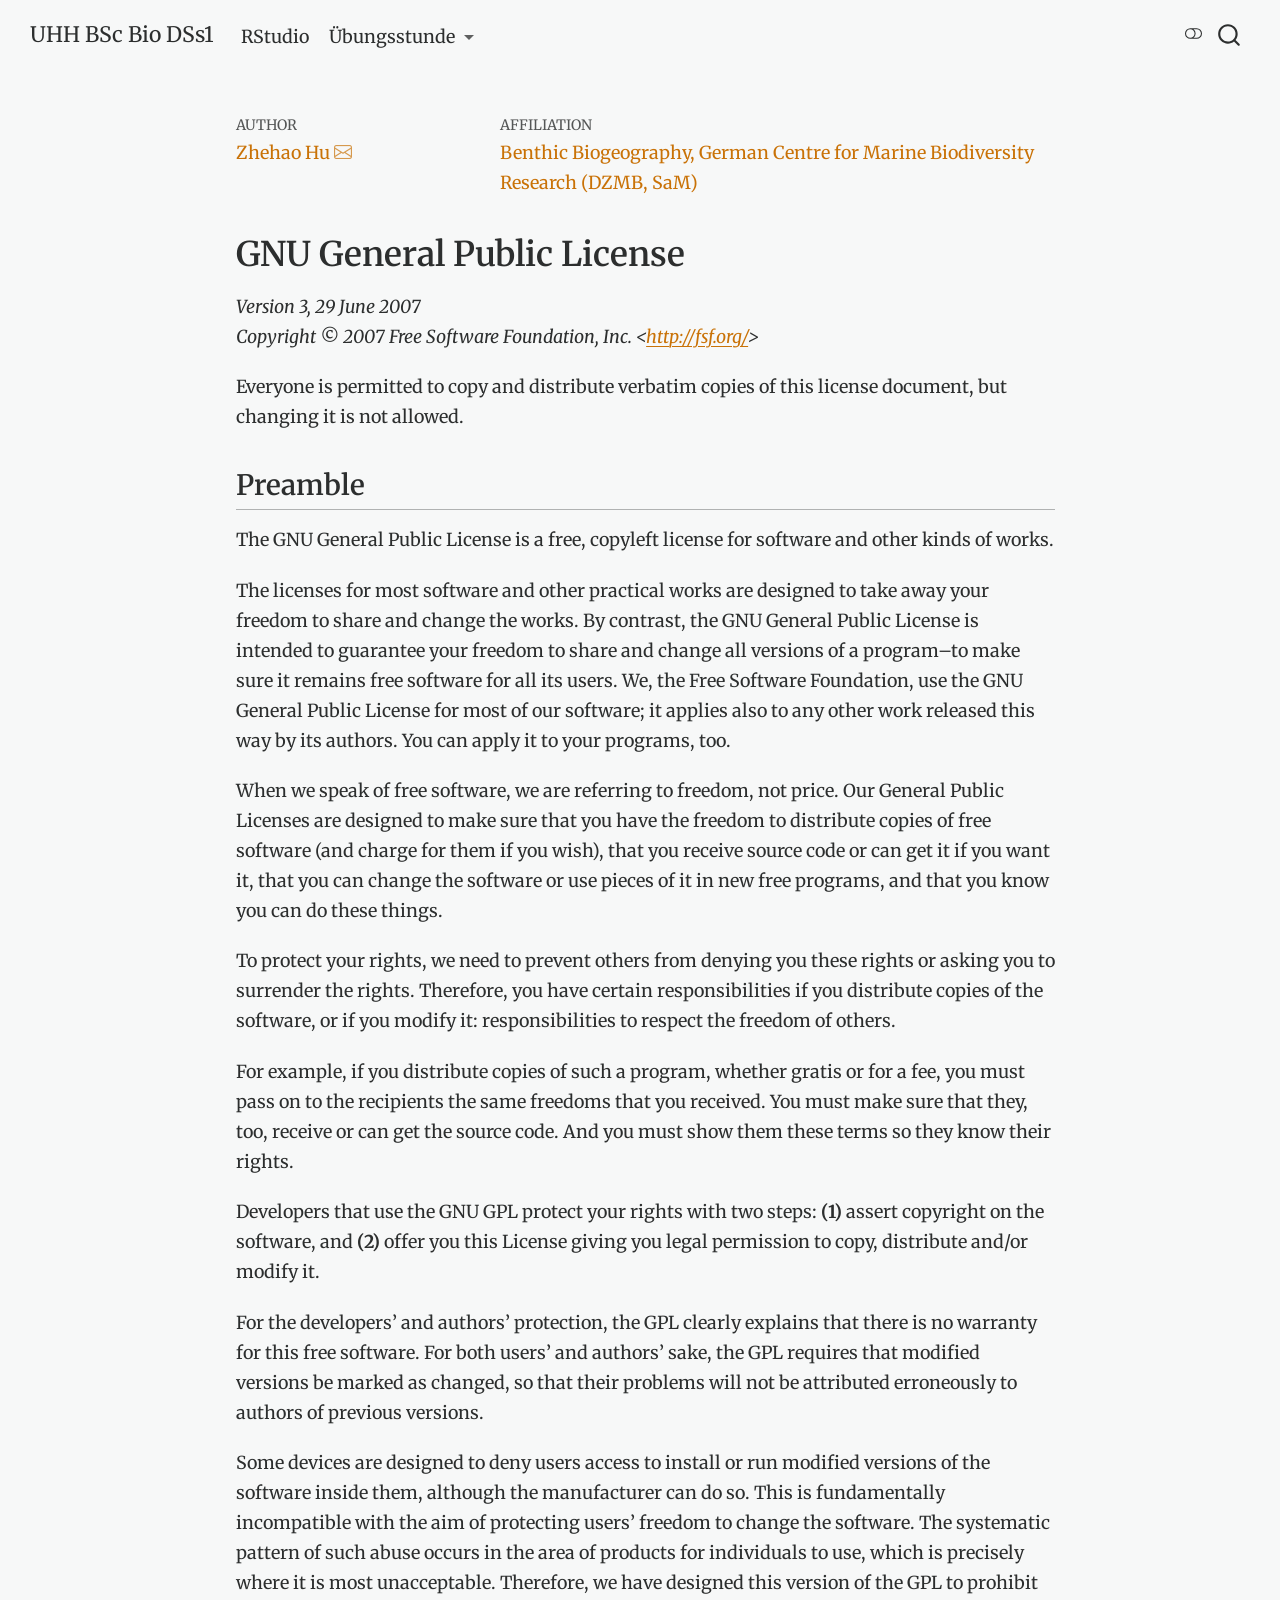
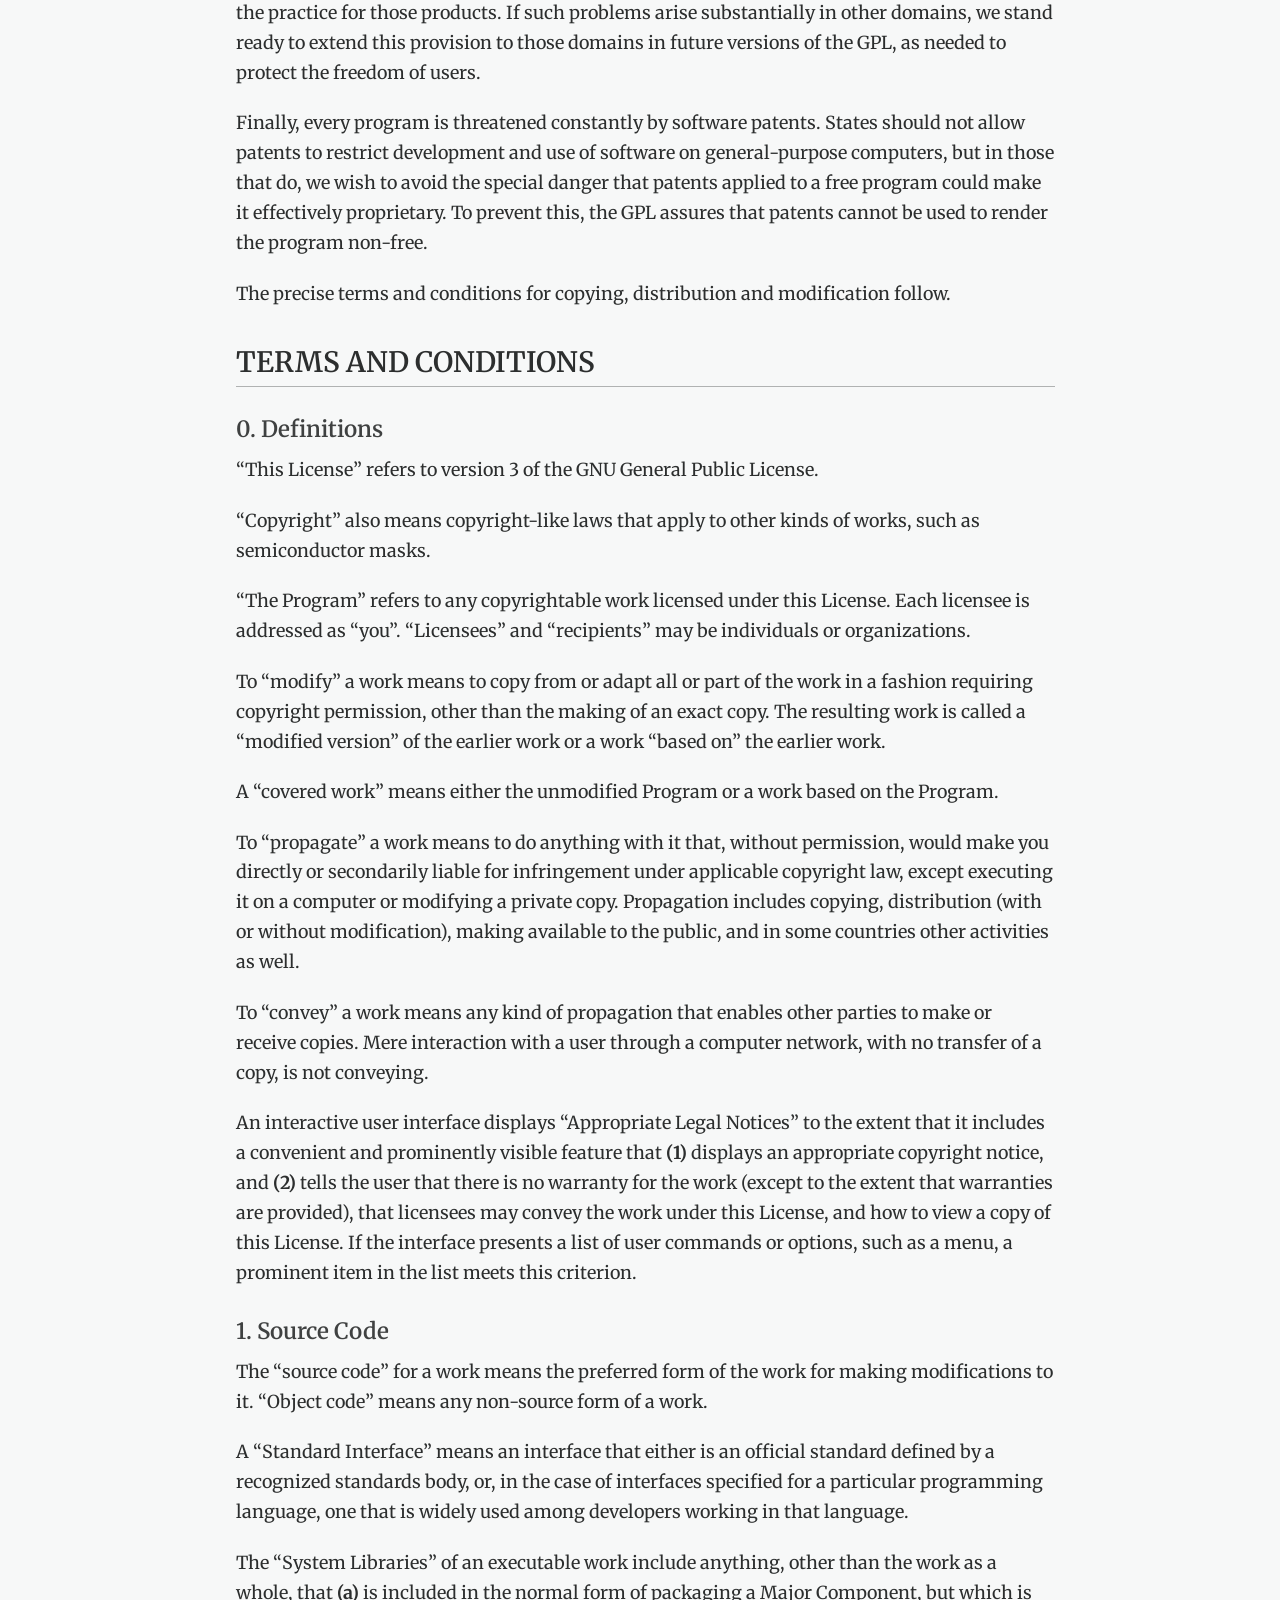
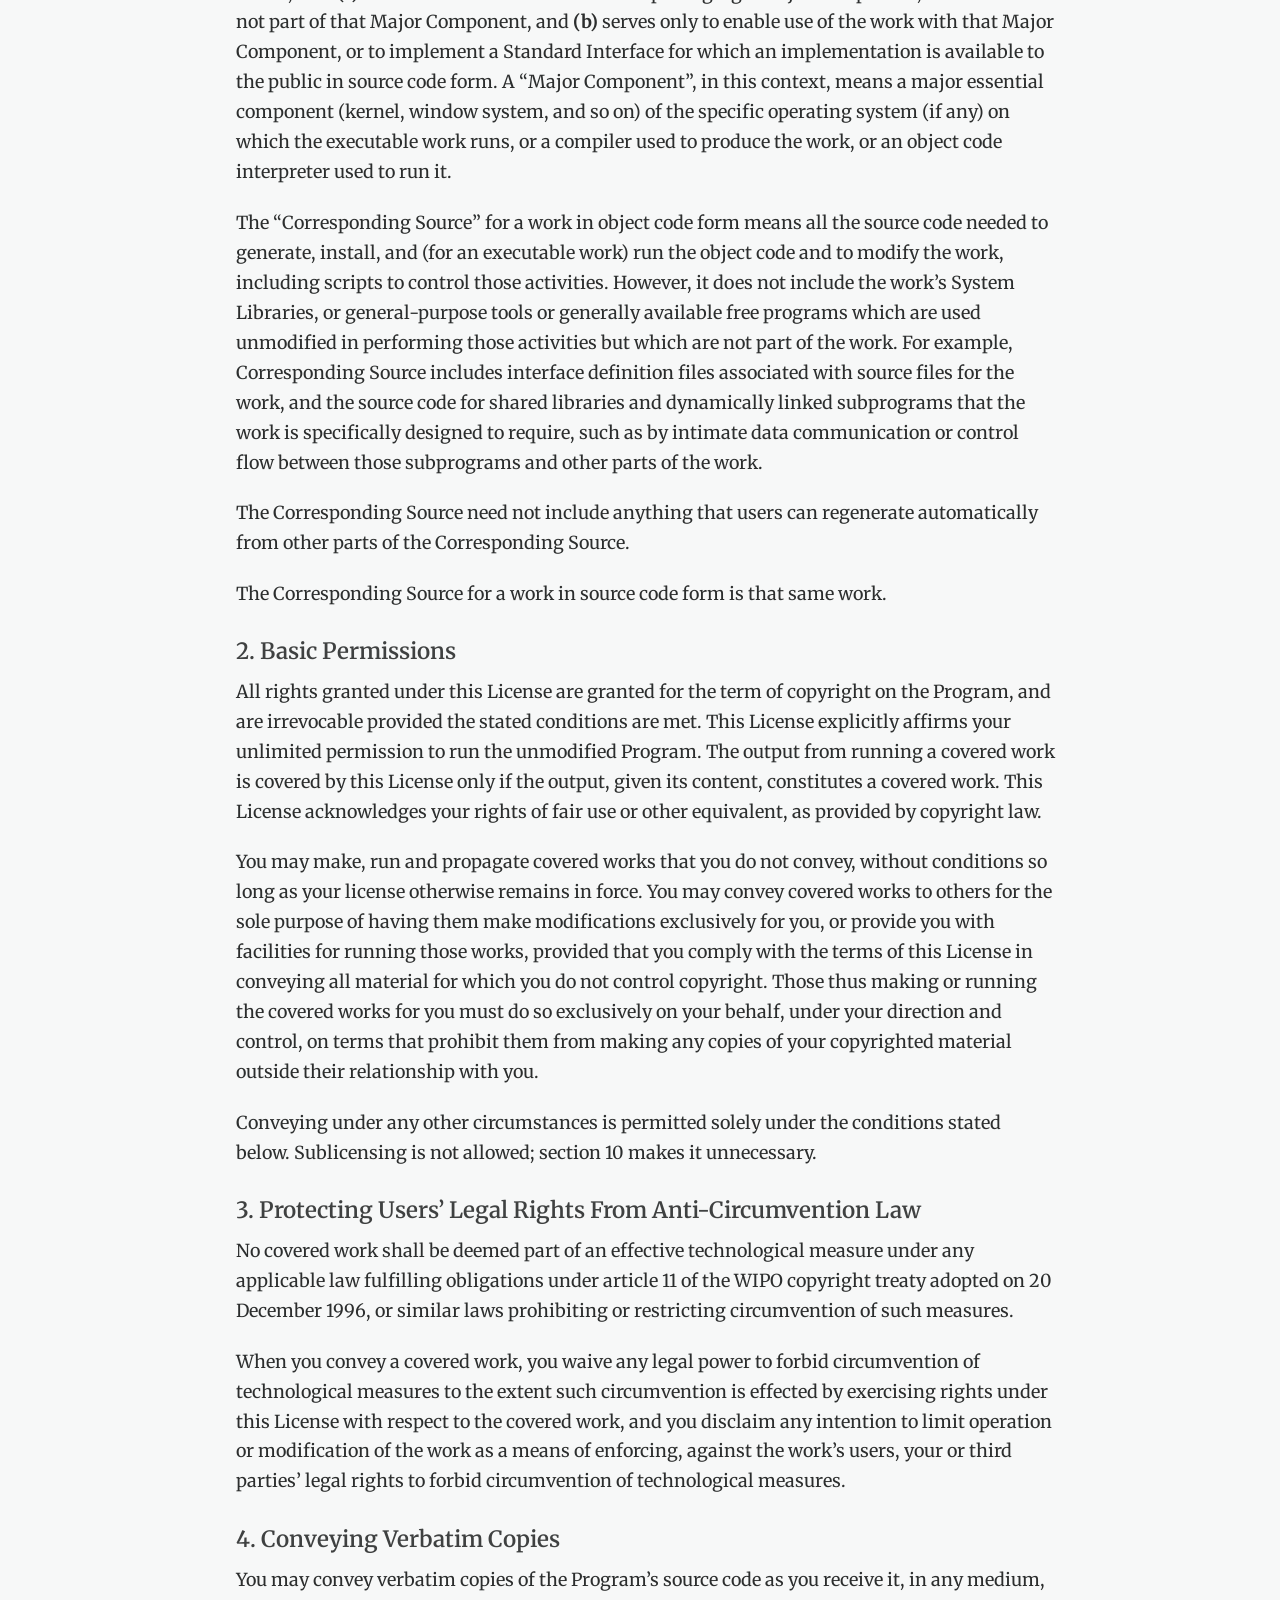
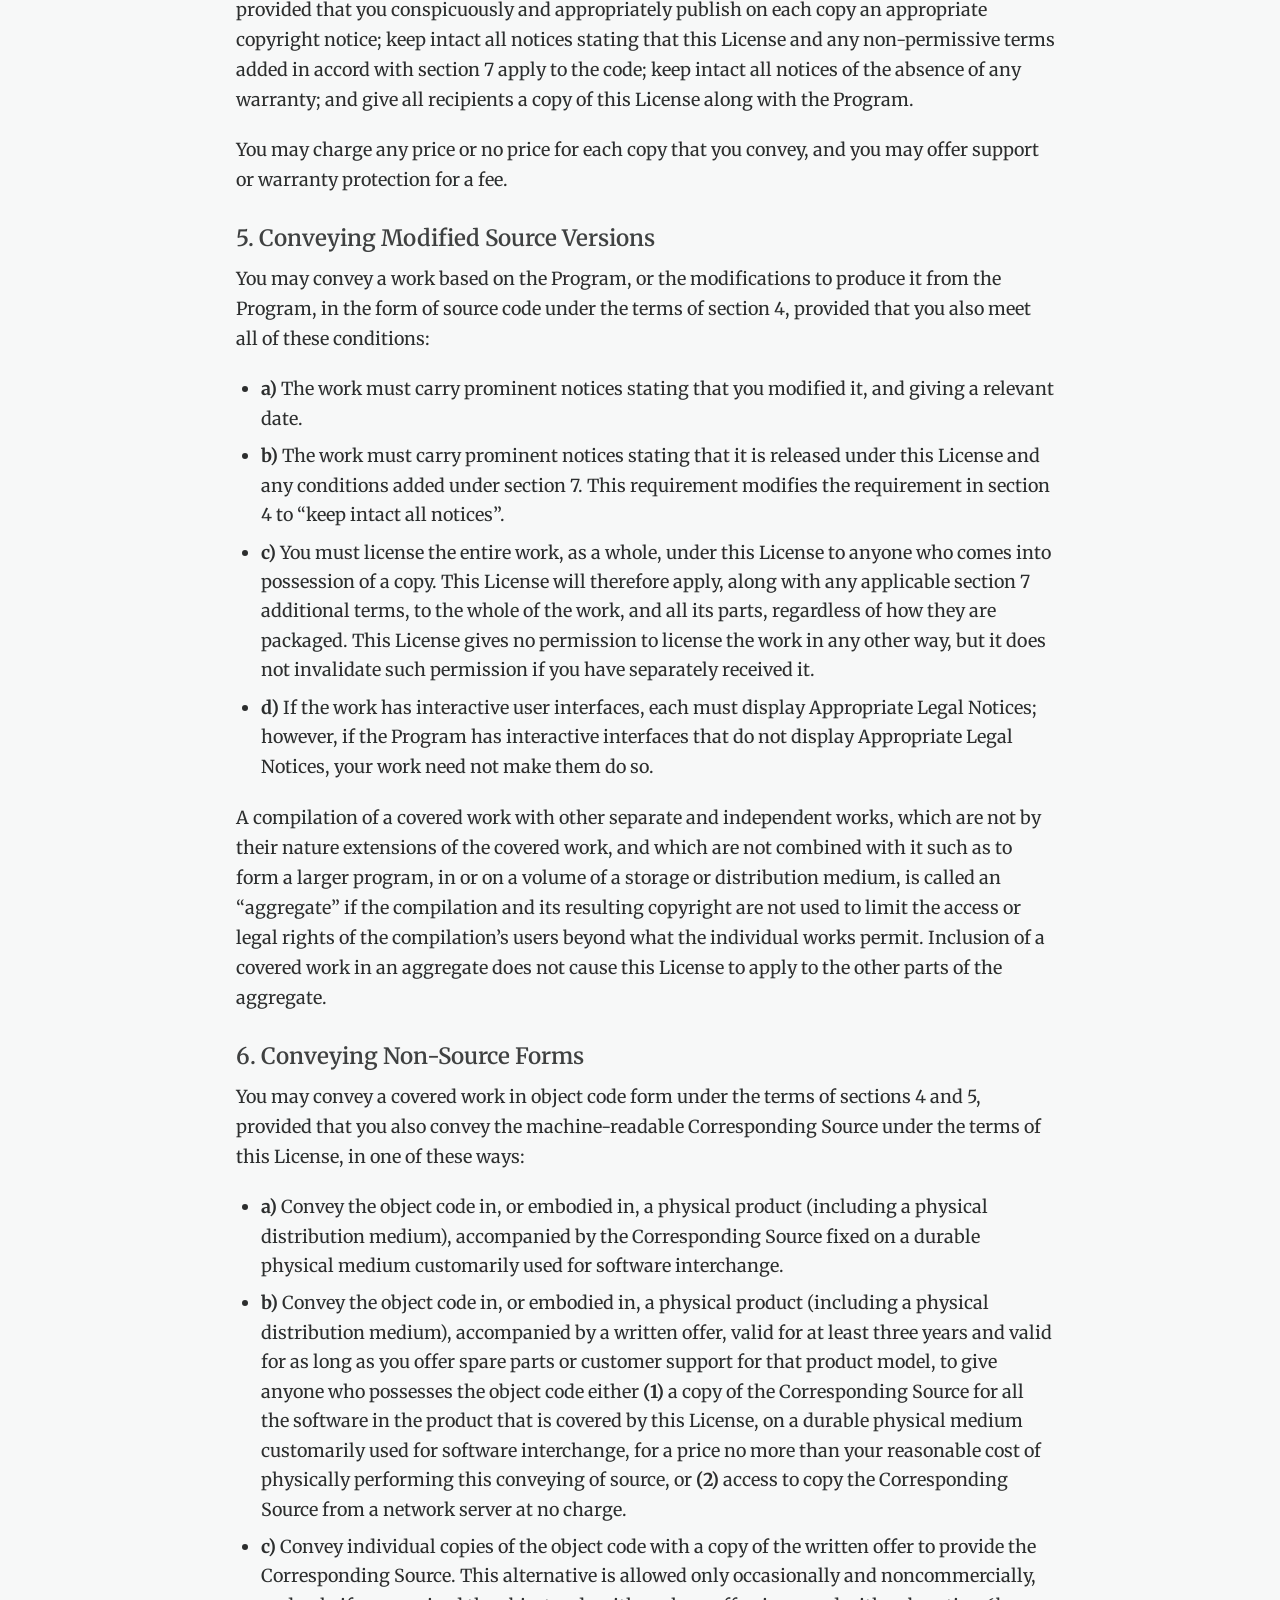
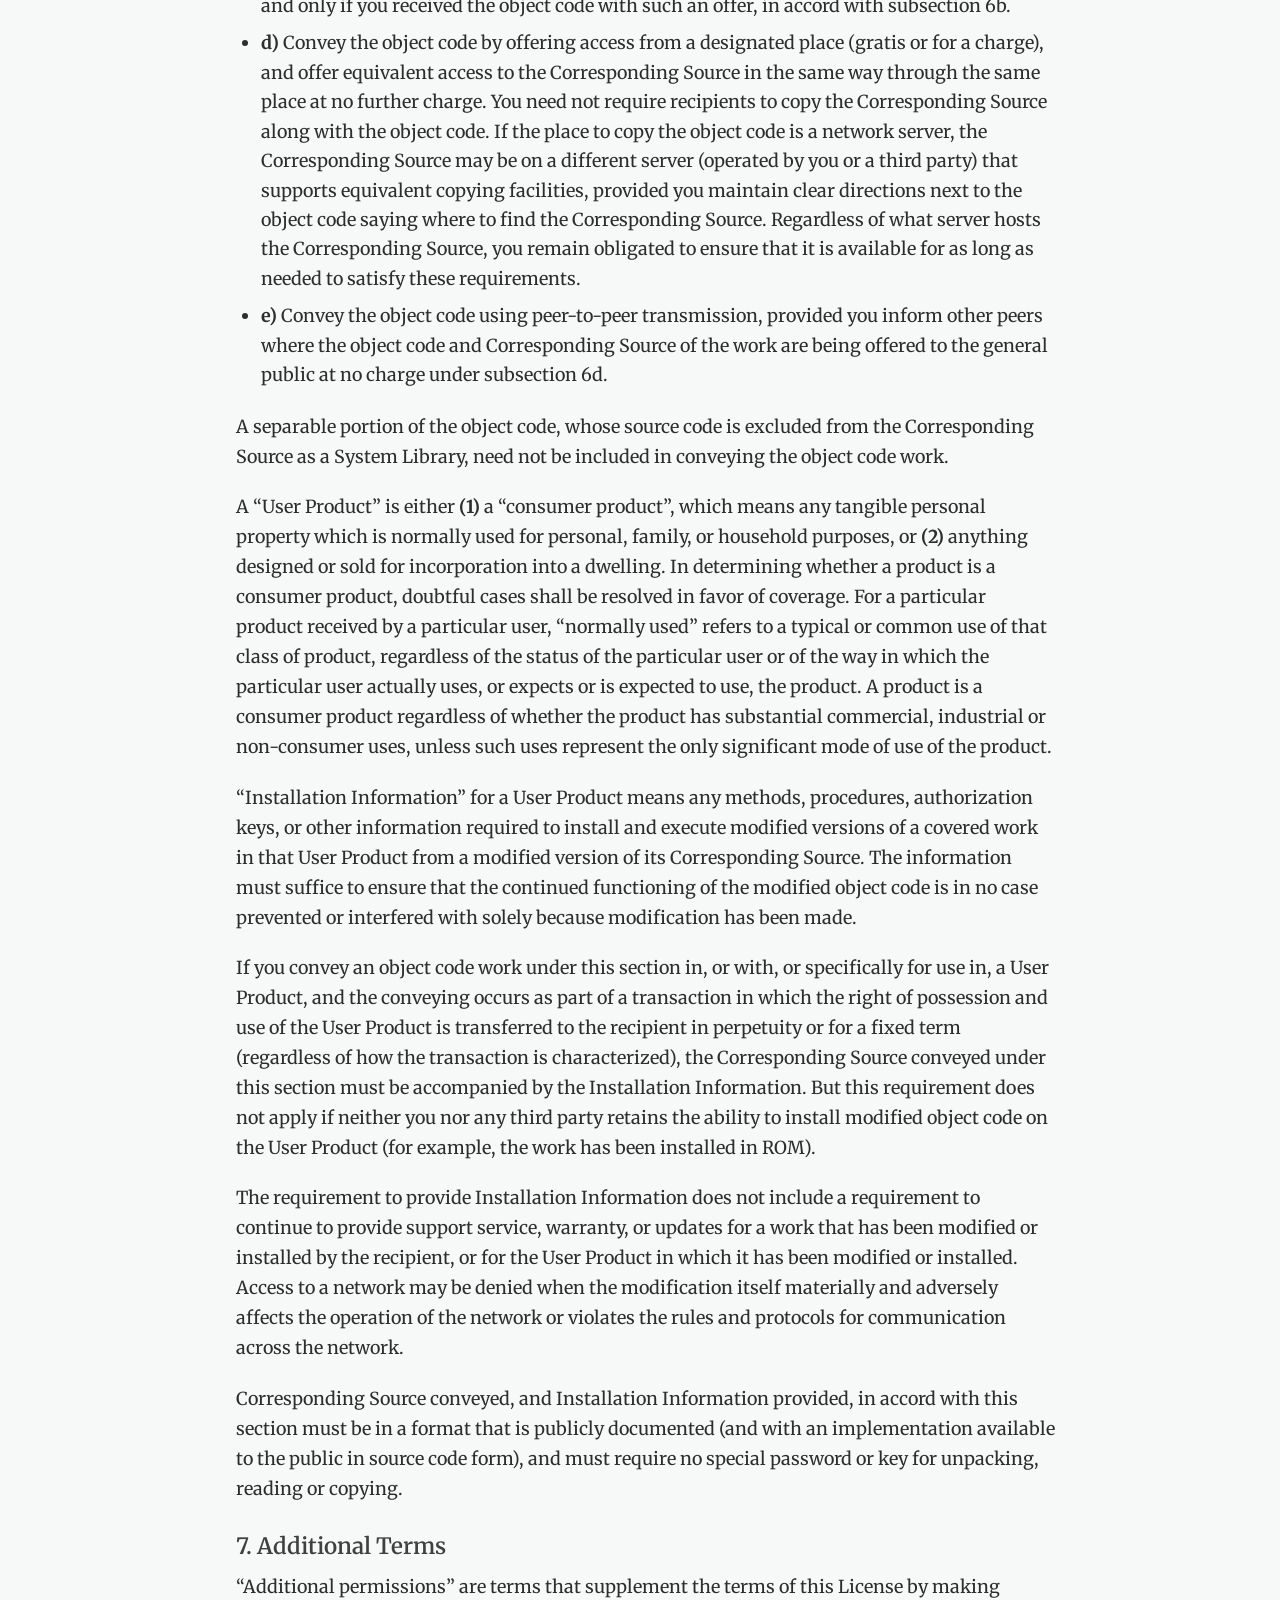
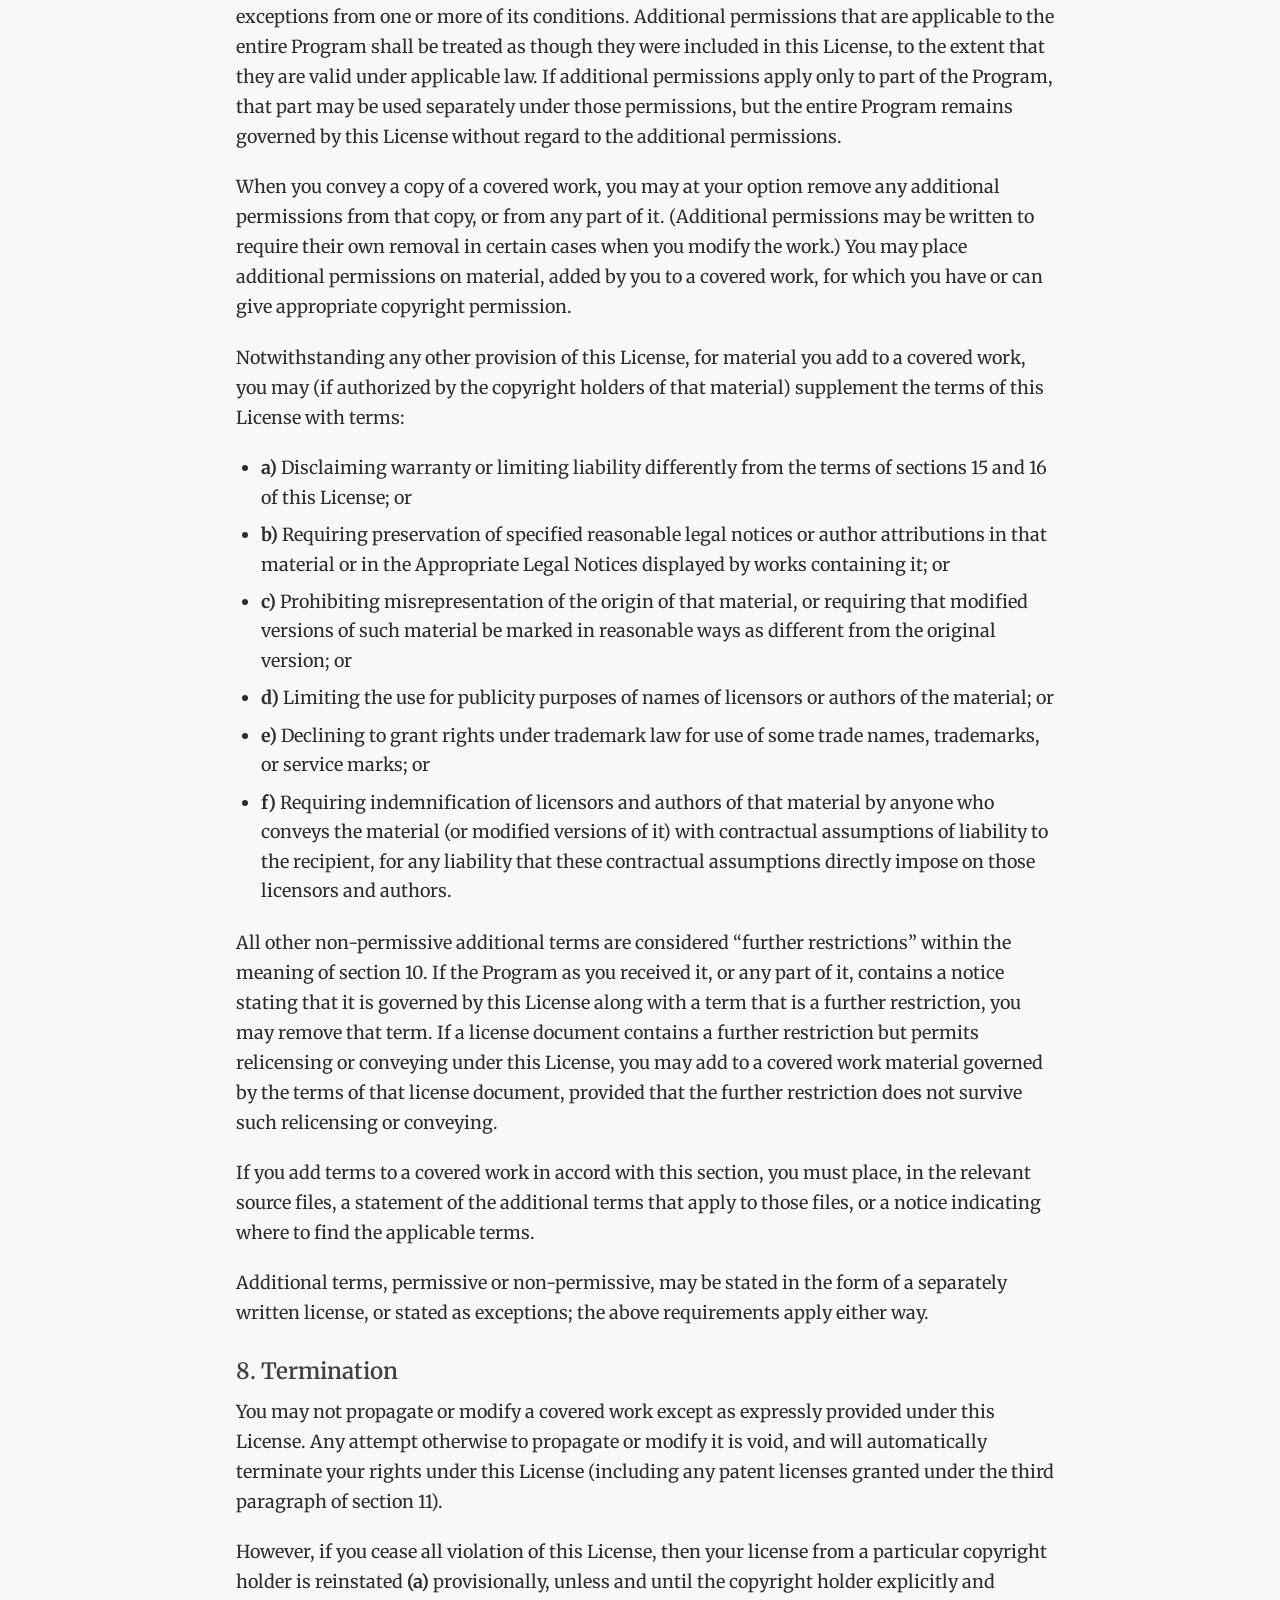
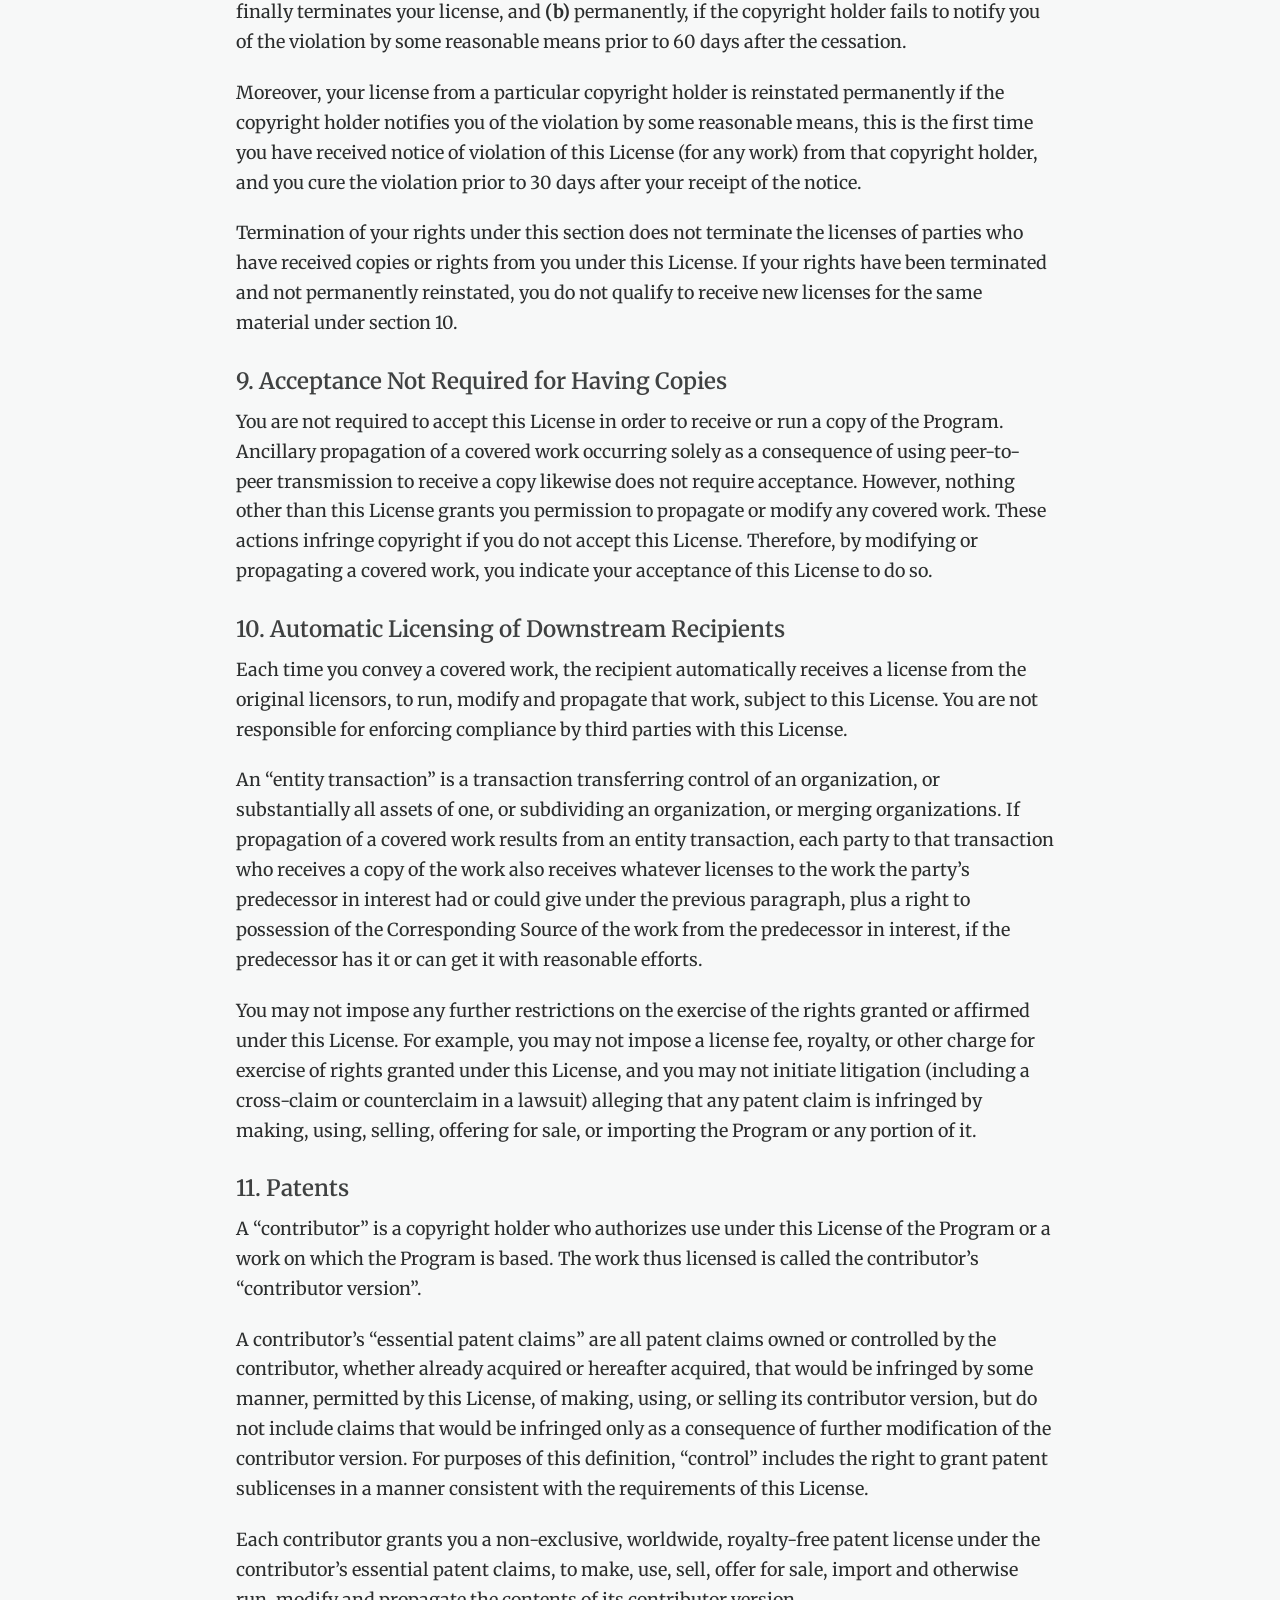
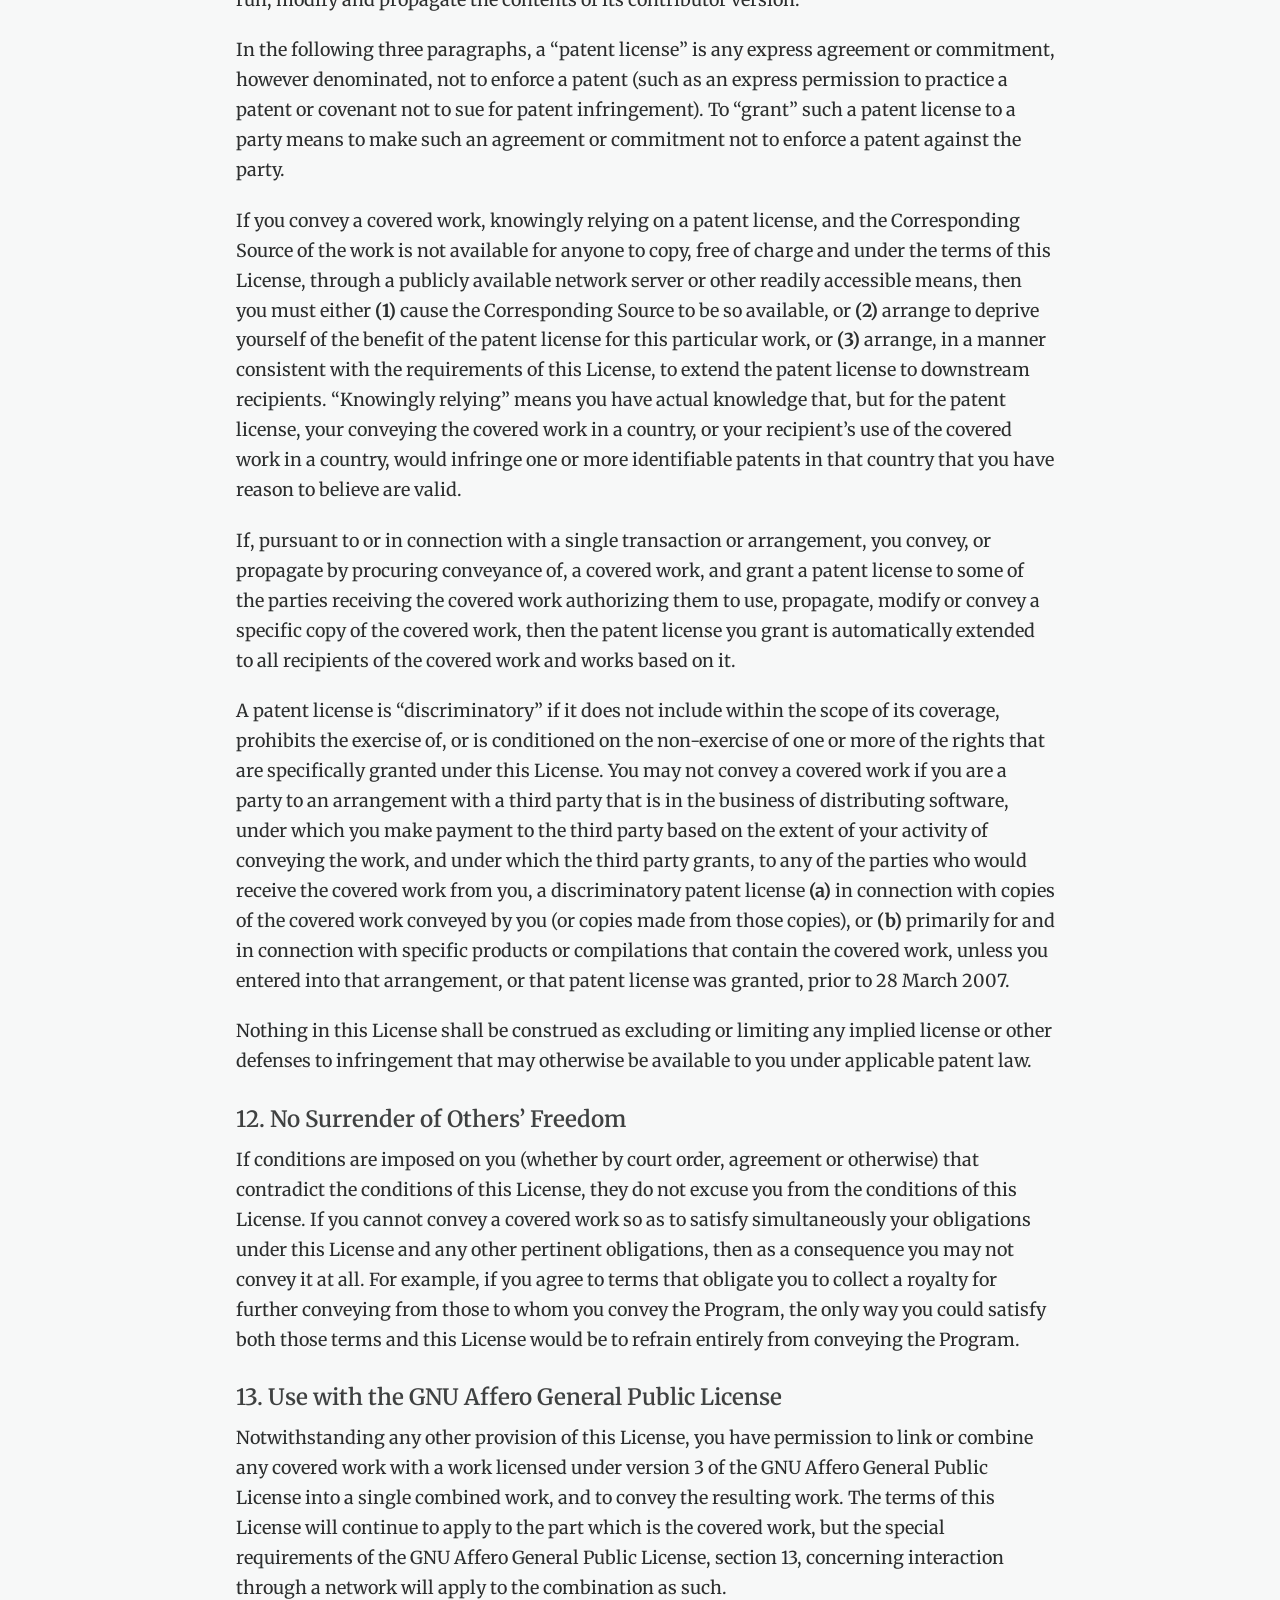
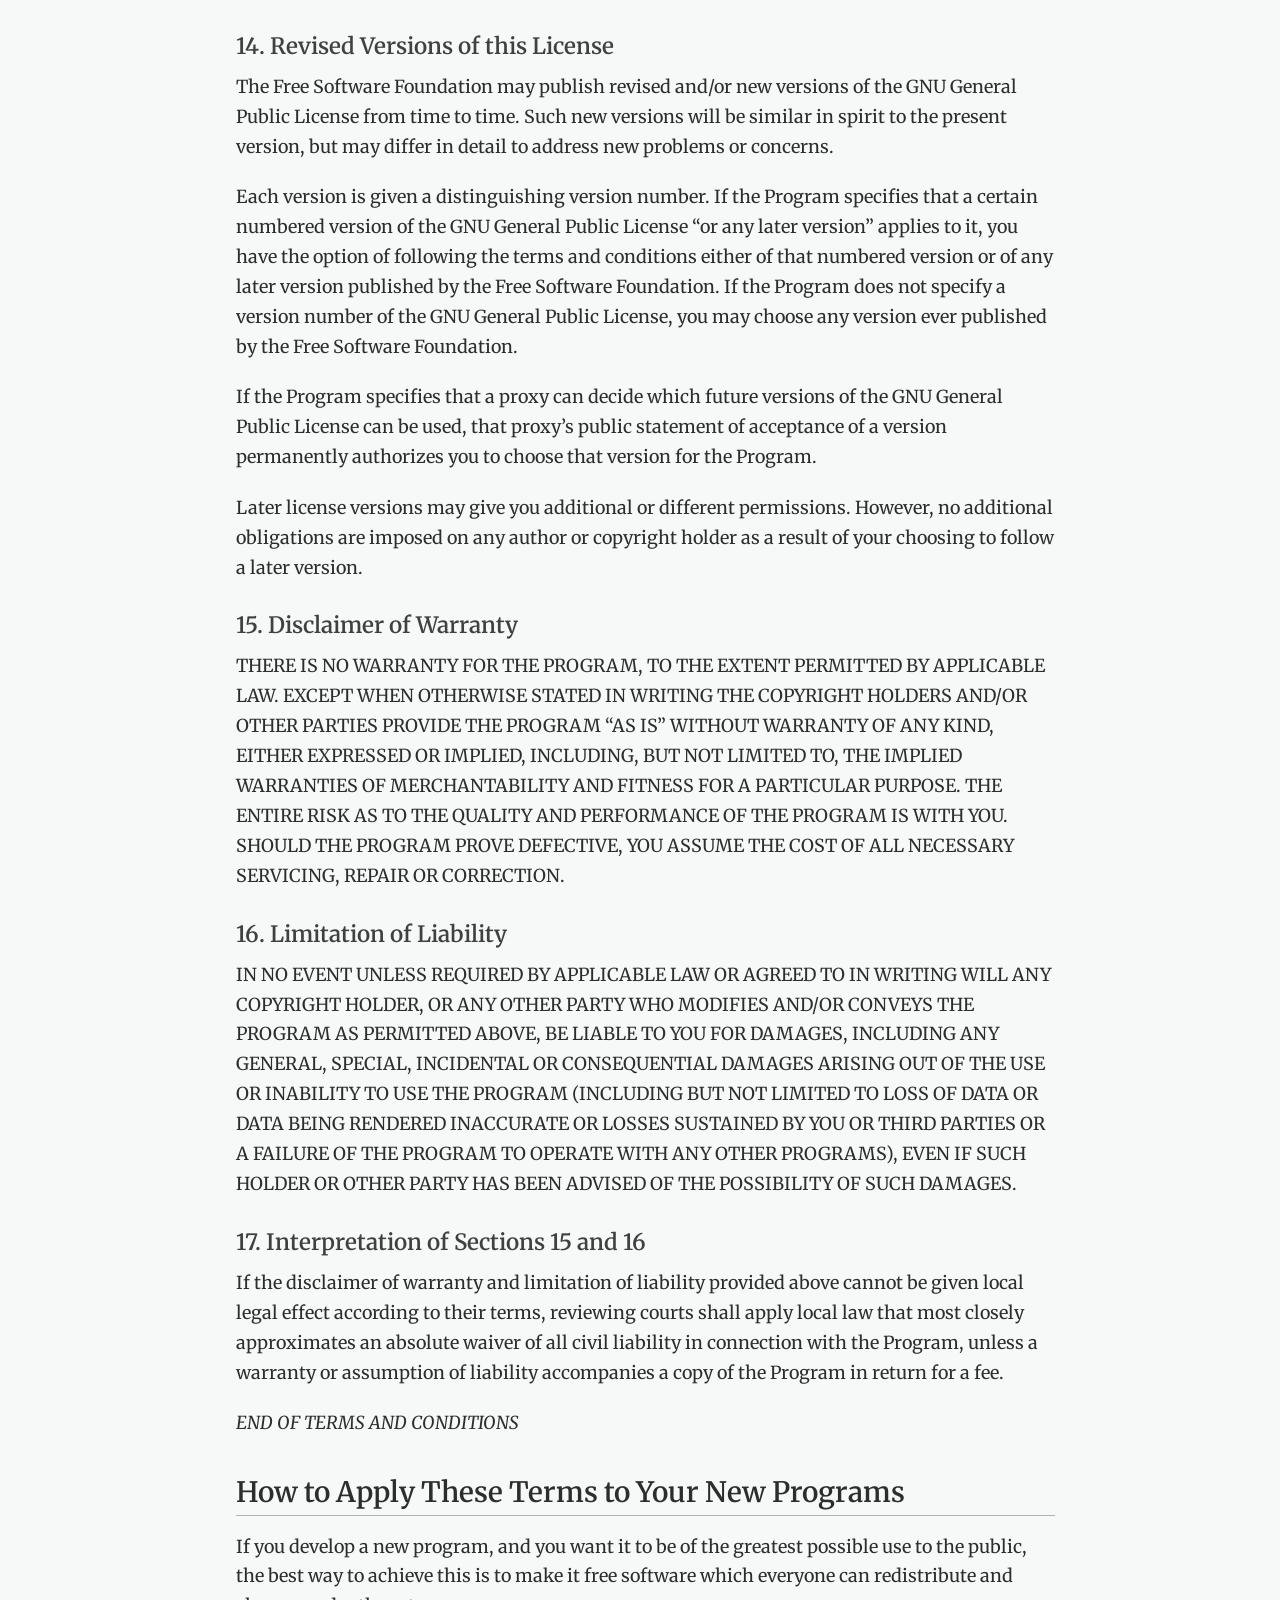
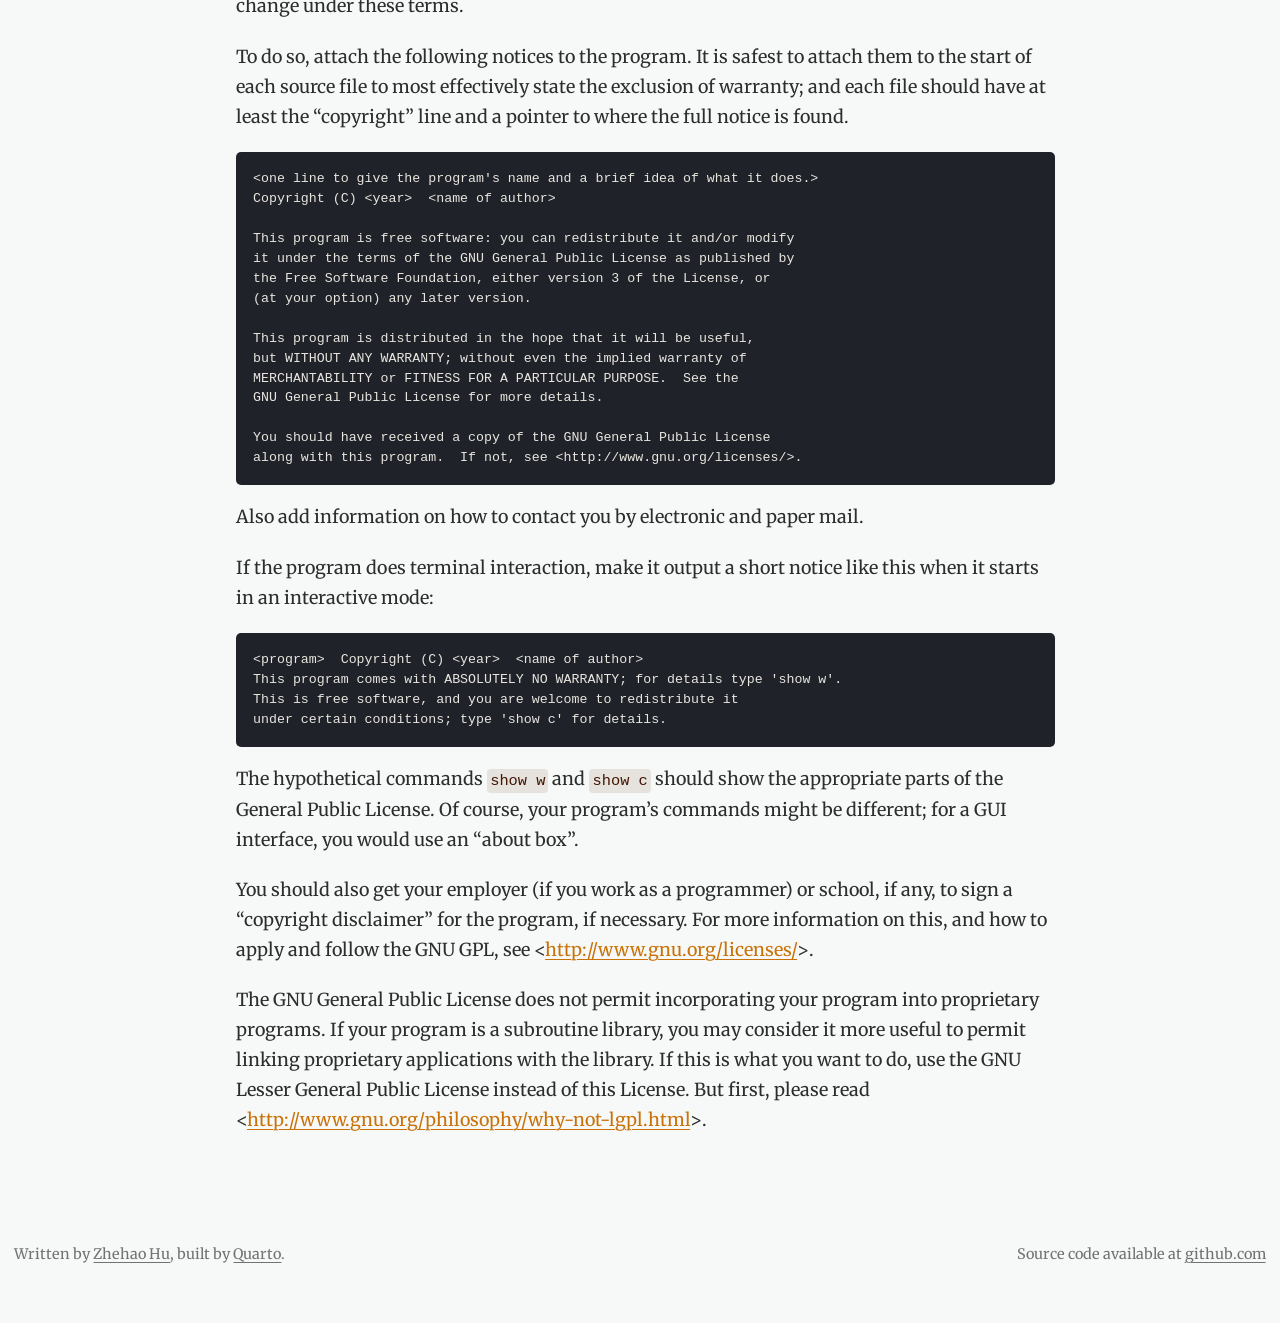
<file: LICENSE.html>
<!DOCTYPE html>
<html xmlns="http://www.w3.org/1999/xhtml" lang="en" xml:lang="en"><head>

<meta charset="utf-8">
<meta name="generator" content="quarto-1.6.39">

<meta name="viewport" content="width=device-width, initial-scale=1.0, user-scalable=yes">

<meta name="author" content="Zhehao Hu">

<title>license – UHH BSc Bio DSs1</title>
<style>
code{white-space: pre-wrap;}
span.smallcaps{font-variant: small-caps;}
div.columns{display: flex; gap: min(4vw, 1.5em);}
div.column{flex: auto; overflow-x: auto;}
div.hanging-indent{margin-left: 1.5em; text-indent: -1.5em;}
ul.task-list{list-style: none;}
ul.task-list li input[type="checkbox"] {
  width: 0.8em;
  margin: 0 0.8em 0.2em -1em; /* quarto-specific, see https://github.com/quarto-dev/quarto-cli/issues/4556 */ 
  vertical-align: middle;
}
</style>


<script src="site_libs/quarto-nav/quarto-nav.js"></script>
<script src="site_libs/quarto-nav/headroom.min.js"></script>
<script src="site_libs/clipboard/clipboard.min.js"></script>
<script src="site_libs/quarto-search/autocomplete.umd.js"></script>
<script src="site_libs/quarto-search/fuse.min.js"></script>
<script src="site_libs/quarto-search/quarto-search.js"></script>
<meta name="quarto:offset" content="./">
<script src="site_libs/quarto-html/quarto.js"></script>
<script src="site_libs/quarto-html/popper.min.js"></script>
<script src="site_libs/quarto-html/tippy.umd.min.js"></script>
<script src="site_libs/quarto-html/anchor.min.js"></script>
<link href="site_libs/quarto-html/tippy.css" rel="stylesheet">
<link href="site_libs/quarto-html/quarto-syntax-highlighting-57a92833092fd6dc0d7710b6bdfff9c5.css" rel="stylesheet" class="quarto-color-scheme" id="quarto-text-highlighting-styles">
<link href="site_libs/quarto-html/quarto-syntax-highlighting-dark-57a92833092fd6dc0d7710b6bdfff9c5.css" rel="prefetch" class="quarto-color-scheme quarto-color-alternate" id="quarto-text-highlighting-styles">
<script src="site_libs/bootstrap/bootstrap.min.js"></script>
<link href="site_libs/bootstrap/bootstrap-icons.css" rel="stylesheet">
<link href="site_libs/bootstrap/bootstrap-18394a0b03424dc6a53379ccbb5ab55f.min.css" rel="stylesheet" append-hash="true" class="quarto-color-scheme" id="quarto-bootstrap" data-mode="light">
<link href="site_libs/bootstrap/bootstrap-dark-08543308ad31de96009a86487ab269b2.min.css" rel="prefetch" append-hash="true" class="quarto-color-scheme quarto-color-alternate" id="quarto-bootstrap" data-mode="dark">
<script id="quarto-search-options" type="application/json">{
  "location": "navbar",
  "copy-button": false,
  "collapse-after": 3,
  "panel-placement": "end",
  "type": "overlay",
  "limit": 50,
  "keyboard-shortcut": [
    "f",
    "/",
    "s"
  ],
  "show-item-context": false,
  "language": {
    "search-no-results-text": "No results",
    "search-matching-documents-text": "matching documents",
    "search-copy-link-title": "Copy link to search",
    "search-hide-matches-text": "Hide additional matches",
    "search-more-match-text": "more match in this document",
    "search-more-matches-text": "more matches in this document",
    "search-clear-button-title": "Clear",
    "search-text-placeholder": "",
    "search-detached-cancel-button-title": "Cancel",
    "search-submit-button-title": "Submit",
    "search-label": "Search"
  }
}</script>


</head>

<body class="nav-fixed fullcontent">

<div id="quarto-search-results"></div>
  <header id="quarto-header" class="headroom fixed-top">
    <nav class="navbar navbar-expand-lg " data-bs-theme="dark">
      <div class="navbar-container container-fluid">
      <div class="navbar-brand-container mx-auto">
    <a class="navbar-brand" href="./index.html">
    <span class="navbar-title">UHH BSc Bio DSs1</span>
    </a>
  </div>
            <div id="quarto-search" class="" title="Search"></div>
          <button class="navbar-toggler" type="button" data-bs-toggle="collapse" data-bs-target="#navbarCollapse" aria-controls="navbarCollapse" role="menu" aria-expanded="false" aria-label="Toggle navigation" onclick="if (window.quartoToggleHeadroom) { window.quartoToggleHeadroom(); }">
  <span class="navbar-toggler-icon"></span>
</button>
          <div class="collapse navbar-collapse" id="navbarCollapse">
            <ul class="navbar-nav navbar-nav-scroll me-auto">
  <li class="nav-item">
    <a class="nav-link" href="./webpage/rstudio.html"> 
<span class="menu-text">RStudio</span></a>
  </li>  
  <li class="nav-item dropdown ">
    <a class="nav-link dropdown-toggle" href="#" id="nav-menu-bungsstunde" role="link" data-bs-toggle="dropdown" aria-expanded="false">
 <span class="menu-text">Übungsstunde</span>
    </a>
    <ul class="dropdown-menu" aria-labelledby="nav-menu-bungsstunde">    
        <li>
    <a class="dropdown-item" href="./webpage/w6_1.html">
 <span class="dropdown-text">DS1 Woche 6</span></a>
  </li>  
    </ul>
  </li>
</ul>
          </div> <!-- /navcollapse -->
            <div class="quarto-navbar-tools">
  <a href="" class="quarto-color-scheme-toggle quarto-navigation-tool  px-1" onclick="window.quartoToggleColorScheme(); return false;" title="Toggle dark mode"><i class="bi"></i></a>
</div>
      </div> <!-- /container-fluid -->
    </nav>
</header>
<!-- content -->
<div id="quarto-content" class="quarto-container page-columns page-rows-contents page-layout-article page-navbar">
<!-- sidebar -->
<!-- margin-sidebar -->
    
<!-- main -->
<main class="content" id="quarto-document-content">

<header id="title-block-header" class="quarto-title-block default">
<div class="quarto-title">
</div>


<div class="quarto-title-meta-author">
  <div class="quarto-title-meta-heading">Author</div>
  <div class="quarto-title-meta-heading">Affiliation</div>
  
    <div class="quarto-title-meta-contents">
    <p class="author"><a href="https://zzzhehao.github.io">Zhehao Hu</a> <a href="mailto:zhehao.hu@senckenberg.de" class="quarto-title-author-email"><i class="bi bi-envelope"></i></a> </p>
  </div>
  <div class="quarto-title-meta-contents">
        <p class="affiliation">
            <a href="https://www.senckenberg.de/de/forschung/institute-uebersicht/sam-senckenberg-am-meer/dzmb/sam-dzmb-sekt-benthische-biogeographie/">
            Benthic Biogeography, German Centre for Marine Biodiversity Research (DZMB, SaM)
            </a>
          </p>
      </div>
  </div>

<div class="quarto-title-meta">

      
  
    
  </div>
  


</header>


<section id="gnu-general-public-license" class="level1">
<h1>GNU General Public License</h1>
<p><em>Version 3, 29 June 2007</em><br>
<em>Copyright © 2007 Free Software Foundation, Inc.&nbsp;&lt;<a href="http://fsf.org/" class="uri">http://fsf.org/</a>&gt;</em></p>
<p>Everyone is permitted to copy and distribute verbatim copies of this license document, but changing it is not allowed.</p>
<section id="preamble" class="level2">
<h2 class="anchored" data-anchor-id="preamble">Preamble</h2>
<p>The GNU General Public License is a free, copyleft license for software and other kinds of works.</p>
<p>The licenses for most software and other practical works are designed to take away your freedom to share and change the works. By contrast, the GNU General Public License is intended to guarantee your freedom to share and change all versions of a program–to make sure it remains free software for all its users. We, the Free Software Foundation, use the GNU General Public License for most of our software; it applies also to any other work released this way by its authors. You can apply it to your programs, too.</p>
<p>When we speak of free software, we are referring to freedom, not price. Our General Public Licenses are designed to make sure that you have the freedom to distribute copies of free software (and charge for them if you wish), that you receive source code or can get it if you want it, that you can change the software or use pieces of it in new free programs, and that you know you can do these things.</p>
<p>To protect your rights, we need to prevent others from denying you these rights or asking you to surrender the rights. Therefore, you have certain responsibilities if you distribute copies of the software, or if you modify it: responsibilities to respect the freedom of others.</p>
<p>For example, if you distribute copies of such a program, whether gratis or for a fee, you must pass on to the recipients the same freedoms that you received. You must make sure that they, too, receive or can get the source code. And you must show them these terms so they know their rights.</p>
<p>Developers that use the GNU GPL protect your rights with two steps: <strong>(1)</strong> assert copyright on the software, and <strong>(2)</strong> offer you this License giving you legal permission to copy, distribute and/or modify it.</p>
<p>For the developers’ and authors’ protection, the GPL clearly explains that there is no warranty for this free software. For both users’ and authors’ sake, the GPL requires that modified versions be marked as changed, so that their problems will not be attributed erroneously to authors of previous versions.</p>
<p>Some devices are designed to deny users access to install or run modified versions of the software inside them, although the manufacturer can do so. This is fundamentally incompatible with the aim of protecting users’ freedom to change the software. The systematic pattern of such abuse occurs in the area of products for individuals to use, which is precisely where it is most unacceptable. Therefore, we have designed this version of the GPL to prohibit the practice for those products. If such problems arise substantially in other domains, we stand ready to extend this provision to those domains in future versions of the GPL, as needed to protect the freedom of users.</p>
<p>Finally, every program is threatened constantly by software patents. States should not allow patents to restrict development and use of software on general-purpose computers, but in those that do, we wish to avoid the special danger that patents applied to a free program could make it effectively proprietary. To prevent this, the GPL assures that patents cannot be used to render the program non-free.</p>
<p>The precise terms and conditions for copying, distribution and modification follow.</p>
</section>
<section id="terms-and-conditions" class="level2">
<h2 class="anchored" data-anchor-id="terms-and-conditions">TERMS AND CONDITIONS</h2>
<section id="definitions" class="level3">
<h3 class="anchored" data-anchor-id="definitions">0. Definitions</h3>
<p>“This License” refers to version 3 of the GNU General Public License.</p>
<p>“Copyright” also means copyright-like laws that apply to other kinds of works, such as semiconductor masks.</p>
<p>“The Program” refers to any copyrightable work licensed under this License. Each licensee is addressed as “you”. “Licensees” and “recipients” may be individuals or organizations.</p>
<p>To “modify” a work means to copy from or adapt all or part of the work in a fashion requiring copyright permission, other than the making of an exact copy. The resulting work is called a “modified version” of the earlier work or a work “based on” the earlier work.</p>
<p>A “covered work” means either the unmodified Program or a work based on the Program.</p>
<p>To “propagate” a work means to do anything with it that, without permission, would make you directly or secondarily liable for infringement under applicable copyright law, except executing it on a computer or modifying a private copy. Propagation includes copying, distribution (with or without modification), making available to the public, and in some countries other activities as well.</p>
<p>To “convey” a work means any kind of propagation that enables other parties to make or receive copies. Mere interaction with a user through a computer network, with no transfer of a copy, is not conveying.</p>
<p>An interactive user interface displays “Appropriate Legal Notices” to the extent that it includes a convenient and prominently visible feature that <strong>(1)</strong> displays an appropriate copyright notice, and <strong>(2)</strong> tells the user that there is no warranty for the work (except to the extent that warranties are provided), that licensees may convey the work under this License, and how to view a copy of this License. If the interface presents a list of user commands or options, such as a menu, a prominent item in the list meets this criterion.</p>
</section>
<section id="source-code" class="level3">
<h3 class="anchored" data-anchor-id="source-code">1. Source Code</h3>
<p>The “source code” for a work means the preferred form of the work for making modifications to it. “Object code” means any non-source form of a work.</p>
<p>A “Standard Interface” means an interface that either is an official standard defined by a recognized standards body, or, in the case of interfaces specified for a particular programming language, one that is widely used among developers working in that language.</p>
<p>The “System Libraries” of an executable work include anything, other than the work as a whole, that <strong>(a)</strong> is included in the normal form of packaging a Major Component, but which is not part of that Major Component, and <strong>(b)</strong> serves only to enable use of the work with that Major Component, or to implement a Standard Interface for which an implementation is available to the public in source code form. A “Major Component”, in this context, means a major essential component (kernel, window system, and so on) of the specific operating system (if any) on which the executable work runs, or a compiler used to produce the work, or an object code interpreter used to run it.</p>
<p>The “Corresponding Source” for a work in object code form means all the source code needed to generate, install, and (for an executable work) run the object code and to modify the work, including scripts to control those activities. However, it does not include the work’s System Libraries, or general-purpose tools or generally available free programs which are used unmodified in performing those activities but which are not part of the work. For example, Corresponding Source includes interface definition files associated with source files for the work, and the source code for shared libraries and dynamically linked subprograms that the work is specifically designed to require, such as by intimate data communication or control flow between those subprograms and other parts of the work.</p>
<p>The Corresponding Source need not include anything that users can regenerate automatically from other parts of the Corresponding Source.</p>
<p>The Corresponding Source for a work in source code form is that same work.</p>
</section>
<section id="basic-permissions" class="level3">
<h3 class="anchored" data-anchor-id="basic-permissions">2. Basic Permissions</h3>
<p>All rights granted under this License are granted for the term of copyright on the Program, and are irrevocable provided the stated conditions are met. This License explicitly affirms your unlimited permission to run the unmodified Program. The output from running a covered work is covered by this License only if the output, given its content, constitutes a covered work. This License acknowledges your rights of fair use or other equivalent, as provided by copyright law.</p>
<p>You may make, run and propagate covered works that you do not convey, without conditions so long as your license otherwise remains in force. You may convey covered works to others for the sole purpose of having them make modifications exclusively for you, or provide you with facilities for running those works, provided that you comply with the terms of this License in conveying all material for which you do not control copyright. Those thus making or running the covered works for you must do so exclusively on your behalf, under your direction and control, on terms that prohibit them from making any copies of your copyrighted material outside their relationship with you.</p>
<p>Conveying under any other circumstances is permitted solely under the conditions stated below. Sublicensing is not allowed; section 10 makes it unnecessary.</p>
</section>
<section id="protecting-users-legal-rights-from-anti-circumvention-law" class="level3">
<h3 class="anchored" data-anchor-id="protecting-users-legal-rights-from-anti-circumvention-law">3. Protecting Users’ Legal Rights From Anti-Circumvention Law</h3>
<p>No covered work shall be deemed part of an effective technological measure under any applicable law fulfilling obligations under article 11 of the WIPO copyright treaty adopted on 20 December 1996, or similar laws prohibiting or restricting circumvention of such measures.</p>
<p>When you convey a covered work, you waive any legal power to forbid circumvention of technological measures to the extent such circumvention is effected by exercising rights under this License with respect to the covered work, and you disclaim any intention to limit operation or modification of the work as a means of enforcing, against the work’s users, your or third parties’ legal rights to forbid circumvention of technological measures.</p>
</section>
<section id="conveying-verbatim-copies" class="level3">
<h3 class="anchored" data-anchor-id="conveying-verbatim-copies">4. Conveying Verbatim Copies</h3>
<p>You may convey verbatim copies of the Program’s source code as you receive it, in any medium, provided that you conspicuously and appropriately publish on each copy an appropriate copyright notice; keep intact all notices stating that this License and any non-permissive terms added in accord with section 7 apply to the code; keep intact all notices of the absence of any warranty; and give all recipients a copy of this License along with the Program.</p>
<p>You may charge any price or no price for each copy that you convey, and you may offer support or warranty protection for a fee.</p>
</section>
<section id="conveying-modified-source-versions" class="level3">
<h3 class="anchored" data-anchor-id="conveying-modified-source-versions">5. Conveying Modified Source Versions</h3>
<p>You may convey a work based on the Program, or the modifications to produce it from the Program, in the form of source code under the terms of section 4, provided that you also meet all of these conditions:</p>
<ul>
<li><strong>a)</strong> The work must carry prominent notices stating that you modified it, and giving a relevant date.</li>
<li><strong>b)</strong> The work must carry prominent notices stating that it is released under this License and any conditions added under section 7. This requirement modifies the requirement in section 4 to “keep intact all notices”.</li>
<li><strong>c)</strong> You must license the entire work, as a whole, under this License to anyone who comes into possession of a copy. This License will therefore apply, along with any applicable section 7 additional terms, to the whole of the work, and all its parts, regardless of how they are packaged. This License gives no permission to license the work in any other way, but it does not invalidate such permission if you have separately received it.</li>
<li><strong>d)</strong> If the work has interactive user interfaces, each must display Appropriate Legal Notices; however, if the Program has interactive interfaces that do not display Appropriate Legal Notices, your work need not make them do so.</li>
</ul>
<p>A compilation of a covered work with other separate and independent works, which are not by their nature extensions of the covered work, and which are not combined with it such as to form a larger program, in or on a volume of a storage or distribution medium, is called an “aggregate” if the compilation and its resulting copyright are not used to limit the access or legal rights of the compilation’s users beyond what the individual works permit. Inclusion of a covered work in an aggregate does not cause this License to apply to the other parts of the aggregate.</p>
</section>
<section id="conveying-non-source-forms" class="level3">
<h3 class="anchored" data-anchor-id="conveying-non-source-forms">6. Conveying Non-Source Forms</h3>
<p>You may convey a covered work in object code form under the terms of sections 4 and 5, provided that you also convey the machine-readable Corresponding Source under the terms of this License, in one of these ways:</p>
<ul>
<li><strong>a)</strong> Convey the object code in, or embodied in, a physical product (including a physical distribution medium), accompanied by the Corresponding Source fixed on a durable physical medium customarily used for software interchange.</li>
<li><strong>b)</strong> Convey the object code in, or embodied in, a physical product (including a physical distribution medium), accompanied by a written offer, valid for at least three years and valid for as long as you offer spare parts or customer support for that product model, to give anyone who possesses the object code either <strong>(1)</strong> a copy of the Corresponding Source for all the software in the product that is covered by this License, on a durable physical medium customarily used for software interchange, for a price no more than your reasonable cost of physically performing this conveying of source, or <strong>(2)</strong> access to copy the Corresponding Source from a network server at no charge.</li>
<li><strong>c)</strong> Convey individual copies of the object code with a copy of the written offer to provide the Corresponding Source. This alternative is allowed only occasionally and noncommercially, and only if you received the object code with such an offer, in accord with subsection 6b.</li>
<li><strong>d)</strong> Convey the object code by offering access from a designated place (gratis or for a charge), and offer equivalent access to the Corresponding Source in the same way through the same place at no further charge. You need not require recipients to copy the Corresponding Source along with the object code. If the place to copy the object code is a network server, the Corresponding Source may be on a different server (operated by you or a third party) that supports equivalent copying facilities, provided you maintain clear directions next to the object code saying where to find the Corresponding Source. Regardless of what server hosts the Corresponding Source, you remain obligated to ensure that it is available for as long as needed to satisfy these requirements.</li>
<li><strong>e)</strong> Convey the object code using peer-to-peer transmission, provided you inform other peers where the object code and Corresponding Source of the work are being offered to the general public at no charge under subsection 6d.</li>
</ul>
<p>A separable portion of the object code, whose source code is excluded from the Corresponding Source as a System Library, need not be included in conveying the object code work.</p>
<p>A “User Product” is either <strong>(1)</strong> a “consumer product”, which means any tangible personal property which is normally used for personal, family, or household purposes, or <strong>(2)</strong> anything designed or sold for incorporation into a dwelling. In determining whether a product is a consumer product, doubtful cases shall be resolved in favor of coverage. For a particular product received by a particular user, “normally used” refers to a typical or common use of that class of product, regardless of the status of the particular user or of the way in which the particular user actually uses, or expects or is expected to use, the product. A product is a consumer product regardless of whether the product has substantial commercial, industrial or non-consumer uses, unless such uses represent the only significant mode of use of the product.</p>
<p>“Installation Information” for a User Product means any methods, procedures, authorization keys, or other information required to install and execute modified versions of a covered work in that User Product from a modified version of its Corresponding Source. The information must suffice to ensure that the continued functioning of the modified object code is in no case prevented or interfered with solely because modification has been made.</p>
<p>If you convey an object code work under this section in, or with, or specifically for use in, a User Product, and the conveying occurs as part of a transaction in which the right of possession and use of the User Product is transferred to the recipient in perpetuity or for a fixed term (regardless of how the transaction is characterized), the Corresponding Source conveyed under this section must be accompanied by the Installation Information. But this requirement does not apply if neither you nor any third party retains the ability to install modified object code on the User Product (for example, the work has been installed in ROM).</p>
<p>The requirement to provide Installation Information does not include a requirement to continue to provide support service, warranty, or updates for a work that has been modified or installed by the recipient, or for the User Product in which it has been modified or installed. Access to a network may be denied when the modification itself materially and adversely affects the operation of the network or violates the rules and protocols for communication across the network.</p>
<p>Corresponding Source conveyed, and Installation Information provided, in accord with this section must be in a format that is publicly documented (and with an implementation available to the public in source code form), and must require no special password or key for unpacking, reading or copying.</p>
</section>
<section id="additional-terms" class="level3">
<h3 class="anchored" data-anchor-id="additional-terms">7. Additional Terms</h3>
<p>“Additional permissions” are terms that supplement the terms of this License by making exceptions from one or more of its conditions. Additional permissions that are applicable to the entire Program shall be treated as though they were included in this License, to the extent that they are valid under applicable law. If additional permissions apply only to part of the Program, that part may be used separately under those permissions, but the entire Program remains governed by this License without regard to the additional permissions.</p>
<p>When you convey a copy of a covered work, you may at your option remove any additional permissions from that copy, or from any part of it. (Additional permissions may be written to require their own removal in certain cases when you modify the work.) You may place additional permissions on material, added by you to a covered work, for which you have or can give appropriate copyright permission.</p>
<p>Notwithstanding any other provision of this License, for material you add to a covered work, you may (if authorized by the copyright holders of that material) supplement the terms of this License with terms:</p>
<ul>
<li><strong>a)</strong> Disclaiming warranty or limiting liability differently from the terms of sections 15 and 16 of this License; or</li>
<li><strong>b)</strong> Requiring preservation of specified reasonable legal notices or author attributions in that material or in the Appropriate Legal Notices displayed by works containing it; or</li>
<li><strong>c)</strong> Prohibiting misrepresentation of the origin of that material, or requiring that modified versions of such material be marked in reasonable ways as different from the original version; or</li>
<li><strong>d)</strong> Limiting the use for publicity purposes of names of licensors or authors of the material; or</li>
<li><strong>e)</strong> Declining to grant rights under trademark law for use of some trade names, trademarks, or service marks; or</li>
<li><strong>f)</strong> Requiring indemnification of licensors and authors of that material by anyone who conveys the material (or modified versions of it) with contractual assumptions of liability to the recipient, for any liability that these contractual assumptions directly impose on those licensors and authors.</li>
</ul>
<p>All other non-permissive additional terms are considered “further restrictions” within the meaning of section 10. If the Program as you received it, or any part of it, contains a notice stating that it is governed by this License along with a term that is a further restriction, you may remove that term. If a license document contains a further restriction but permits relicensing or conveying under this License, you may add to a covered work material governed by the terms of that license document, provided that the further restriction does not survive such relicensing or conveying.</p>
<p>If you add terms to a covered work in accord with this section, you must place, in the relevant source files, a statement of the additional terms that apply to those files, or a notice indicating where to find the applicable terms.</p>
<p>Additional terms, permissive or non-permissive, may be stated in the form of a separately written license, or stated as exceptions; the above requirements apply either way.</p>
</section>
<section id="termination" class="level3">
<h3 class="anchored" data-anchor-id="termination">8. Termination</h3>
<p>You may not propagate or modify a covered work except as expressly provided under this License. Any attempt otherwise to propagate or modify it is void, and will automatically terminate your rights under this License (including any patent licenses granted under the third paragraph of section 11).</p>
<p>However, if you cease all violation of this License, then your license from a particular copyright holder is reinstated <strong>(a)</strong> provisionally, unless and until the copyright holder explicitly and finally terminates your license, and <strong>(b)</strong> permanently, if the copyright holder fails to notify you of the violation by some reasonable means prior to 60 days after the cessation.</p>
<p>Moreover, your license from a particular copyright holder is reinstated permanently if the copyright holder notifies you of the violation by some reasonable means, this is the first time you have received notice of violation of this License (for any work) from that copyright holder, and you cure the violation prior to 30 days after your receipt of the notice.</p>
<p>Termination of your rights under this section does not terminate the licenses of parties who have received copies or rights from you under this License. If your rights have been terminated and not permanently reinstated, you do not qualify to receive new licenses for the same material under section 10.</p>
</section>
<section id="acceptance-not-required-for-having-copies" class="level3">
<h3 class="anchored" data-anchor-id="acceptance-not-required-for-having-copies">9. Acceptance Not Required for Having Copies</h3>
<p>You are not required to accept this License in order to receive or run a copy of the Program. Ancillary propagation of a covered work occurring solely as a consequence of using peer-to-peer transmission to receive a copy likewise does not require acceptance. However, nothing other than this License grants you permission to propagate or modify any covered work. These actions infringe copyright if you do not accept this License. Therefore, by modifying or propagating a covered work, you indicate your acceptance of this License to do so.</p>
</section>
<section id="automatic-licensing-of-downstream-recipients" class="level3">
<h3 class="anchored" data-anchor-id="automatic-licensing-of-downstream-recipients">10. Automatic Licensing of Downstream Recipients</h3>
<p>Each time you convey a covered work, the recipient automatically receives a license from the original licensors, to run, modify and propagate that work, subject to this License. You are not responsible for enforcing compliance by third parties with this License.</p>
<p>An “entity transaction” is a transaction transferring control of an organization, or substantially all assets of one, or subdividing an organization, or merging organizations. If propagation of a covered work results from an entity transaction, each party to that transaction who receives a copy of the work also receives whatever licenses to the work the party’s predecessor in interest had or could give under the previous paragraph, plus a right to possession of the Corresponding Source of the work from the predecessor in interest, if the predecessor has it or can get it with reasonable efforts.</p>
<p>You may not impose any further restrictions on the exercise of the rights granted or affirmed under this License. For example, you may not impose a license fee, royalty, or other charge for exercise of rights granted under this License, and you may not initiate litigation (including a cross-claim or counterclaim in a lawsuit) alleging that any patent claim is infringed by making, using, selling, offering for sale, or importing the Program or any portion of it.</p>
</section>
<section id="patents" class="level3">
<h3 class="anchored" data-anchor-id="patents">11. Patents</h3>
<p>A “contributor” is a copyright holder who authorizes use under this License of the Program or a work on which the Program is based. The work thus licensed is called the contributor’s “contributor version”.</p>
<p>A contributor’s “essential patent claims” are all patent claims owned or controlled by the contributor, whether already acquired or hereafter acquired, that would be infringed by some manner, permitted by this License, of making, using, or selling its contributor version, but do not include claims that would be infringed only as a consequence of further modification of the contributor version. For purposes of this definition, “control” includes the right to grant patent sublicenses in a manner consistent with the requirements of this License.</p>
<p>Each contributor grants you a non-exclusive, worldwide, royalty-free patent license under the contributor’s essential patent claims, to make, use, sell, offer for sale, import and otherwise run, modify and propagate the contents of its contributor version.</p>
<p>In the following three paragraphs, a “patent license” is any express agreement or commitment, however denominated, not to enforce a patent (such as an express permission to practice a patent or covenant not to sue for patent infringement). To “grant” such a patent license to a party means to make such an agreement or commitment not to enforce a patent against the party.</p>
<p>If you convey a covered work, knowingly relying on a patent license, and the Corresponding Source of the work is not available for anyone to copy, free of charge and under the terms of this License, through a publicly available network server or other readily accessible means, then you must either <strong>(1)</strong> cause the Corresponding Source to be so available, or <strong>(2)</strong> arrange to deprive yourself of the benefit of the patent license for this particular work, or <strong>(3)</strong> arrange, in a manner consistent with the requirements of this License, to extend the patent license to downstream recipients. “Knowingly relying” means you have actual knowledge that, but for the patent license, your conveying the covered work in a country, or your recipient’s use of the covered work in a country, would infringe one or more identifiable patents in that country that you have reason to believe are valid.</p>
<p>If, pursuant to or in connection with a single transaction or arrangement, you convey, or propagate by procuring conveyance of, a covered work, and grant a patent license to some of the parties receiving the covered work authorizing them to use, propagate, modify or convey a specific copy of the covered work, then the patent license you grant is automatically extended to all recipients of the covered work and works based on it.</p>
<p>A patent license is “discriminatory” if it does not include within the scope of its coverage, prohibits the exercise of, or is conditioned on the non-exercise of one or more of the rights that are specifically granted under this License. You may not convey a covered work if you are a party to an arrangement with a third party that is in the business of distributing software, under which you make payment to the third party based on the extent of your activity of conveying the work, and under which the third party grants, to any of the parties who would receive the covered work from you, a discriminatory patent license <strong>(a)</strong> in connection with copies of the covered work conveyed by you (or copies made from those copies), or <strong>(b)</strong> primarily for and in connection with specific products or compilations that contain the covered work, unless you entered into that arrangement, or that patent license was granted, prior to 28 March 2007.</p>
<p>Nothing in this License shall be construed as excluding or limiting any implied license or other defenses to infringement that may otherwise be available to you under applicable patent law.</p>
</section>
<section id="no-surrender-of-others-freedom" class="level3">
<h3 class="anchored" data-anchor-id="no-surrender-of-others-freedom">12. No Surrender of Others’ Freedom</h3>
<p>If conditions are imposed on you (whether by court order, agreement or otherwise) that contradict the conditions of this License, they do not excuse you from the conditions of this License. If you cannot convey a covered work so as to satisfy simultaneously your obligations under this License and any other pertinent obligations, then as a consequence you may not convey it at all. For example, if you agree to terms that obligate you to collect a royalty for further conveying from those to whom you convey the Program, the only way you could satisfy both those terms and this License would be to refrain entirely from conveying the Program.</p>
</section>
<section id="use-with-the-gnu-affero-general-public-license" class="level3">
<h3 class="anchored" data-anchor-id="use-with-the-gnu-affero-general-public-license">13. Use with the GNU Affero General Public License</h3>
<p>Notwithstanding any other provision of this License, you have permission to link or combine any covered work with a work licensed under version 3 of the GNU Affero General Public License into a single combined work, and to convey the resulting work. The terms of this License will continue to apply to the part which is the covered work, but the special requirements of the GNU Affero General Public License, section 13, concerning interaction through a network will apply to the combination as such.</p>
</section>
<section id="revised-versions-of-this-license" class="level3">
<h3 class="anchored" data-anchor-id="revised-versions-of-this-license">14. Revised Versions of this License</h3>
<p>The Free Software Foundation may publish revised and/or new versions of the GNU General Public License from time to time. Such new versions will be similar in spirit to the present version, but may differ in detail to address new problems or concerns.</p>
<p>Each version is given a distinguishing version number. If the Program specifies that a certain numbered version of the GNU General Public License “or any later version” applies to it, you have the option of following the terms and conditions either of that numbered version or of any later version published by the Free Software Foundation. If the Program does not specify a version number of the GNU General Public License, you may choose any version ever published by the Free Software Foundation.</p>
<p>If the Program specifies that a proxy can decide which future versions of the GNU General Public License can be used, that proxy’s public statement of acceptance of a version permanently authorizes you to choose that version for the Program.</p>
<p>Later license versions may give you additional or different permissions. However, no additional obligations are imposed on any author or copyright holder as a result of your choosing to follow a later version.</p>
</section>
<section id="disclaimer-of-warranty" class="level3">
<h3 class="anchored" data-anchor-id="disclaimer-of-warranty">15. Disclaimer of Warranty</h3>
<p>THERE IS NO WARRANTY FOR THE PROGRAM, TO THE EXTENT PERMITTED BY APPLICABLE LAW. EXCEPT WHEN OTHERWISE STATED IN WRITING THE COPYRIGHT HOLDERS AND/OR OTHER PARTIES PROVIDE THE PROGRAM “AS IS” WITHOUT WARRANTY OF ANY KIND, EITHER EXPRESSED OR IMPLIED, INCLUDING, BUT NOT LIMITED TO, THE IMPLIED WARRANTIES OF MERCHANTABILITY AND FITNESS FOR A PARTICULAR PURPOSE. THE ENTIRE RISK AS TO THE QUALITY AND PERFORMANCE OF THE PROGRAM IS WITH YOU. SHOULD THE PROGRAM PROVE DEFECTIVE, YOU ASSUME THE COST OF ALL NECESSARY SERVICING, REPAIR OR CORRECTION.</p>
</section>
<section id="limitation-of-liability" class="level3">
<h3 class="anchored" data-anchor-id="limitation-of-liability">16. Limitation of Liability</h3>
<p>IN NO EVENT UNLESS REQUIRED BY APPLICABLE LAW OR AGREED TO IN WRITING WILL ANY COPYRIGHT HOLDER, OR ANY OTHER PARTY WHO MODIFIES AND/OR CONVEYS THE PROGRAM AS PERMITTED ABOVE, BE LIABLE TO YOU FOR DAMAGES, INCLUDING ANY GENERAL, SPECIAL, INCIDENTAL OR CONSEQUENTIAL DAMAGES ARISING OUT OF THE USE OR INABILITY TO USE THE PROGRAM (INCLUDING BUT NOT LIMITED TO LOSS OF DATA OR DATA BEING RENDERED INACCURATE OR LOSSES SUSTAINED BY YOU OR THIRD PARTIES OR A FAILURE OF THE PROGRAM TO OPERATE WITH ANY OTHER PROGRAMS), EVEN IF SUCH HOLDER OR OTHER PARTY HAS BEEN ADVISED OF THE POSSIBILITY OF SUCH DAMAGES.</p>
</section>
<section id="interpretation-of-sections-15-and-16" class="level3">
<h3 class="anchored" data-anchor-id="interpretation-of-sections-15-and-16">17. Interpretation of Sections 15 and 16</h3>
<p>If the disclaimer of warranty and limitation of liability provided above cannot be given local legal effect according to their terms, reviewing courts shall apply local law that most closely approximates an absolute waiver of all civil liability in connection with the Program, unless a warranty or assumption of liability accompanies a copy of the Program in return for a fee.</p>
<p><em>END OF TERMS AND CONDITIONS</em></p>
</section>
</section>
<section id="how-to-apply-these-terms-to-your-new-programs" class="level2">
<h2 class="anchored" data-anchor-id="how-to-apply-these-terms-to-your-new-programs">How to Apply These Terms to Your New Programs</h2>
<p>If you develop a new program, and you want it to be of the greatest possible use to the public, the best way to achieve this is to make it free software which everyone can redistribute and change under these terms.</p>
<p>To do so, attach the following notices to the program. It is safest to attach them to the start of each source file to most effectively state the exclusion of warranty; and each file should have at least the “copyright” line and a pointer to where the full notice is found.</p>
<pre><code>&lt;one line to give the program's name and a brief idea of what it does.&gt;
Copyright (C) &lt;year&gt;  &lt;name of author&gt;

This program is free software: you can redistribute it and/or modify
it under the terms of the GNU General Public License as published by
the Free Software Foundation, either version 3 of the License, or
(at your option) any later version.

This program is distributed in the hope that it will be useful,
but WITHOUT ANY WARRANTY; without even the implied warranty of
MERCHANTABILITY or FITNESS FOR A PARTICULAR PURPOSE.  See the
GNU General Public License for more details.

You should have received a copy of the GNU General Public License
along with this program.  If not, see &lt;http://www.gnu.org/licenses/&gt;.</code></pre>
<p>Also add information on how to contact you by electronic and paper mail.</p>
<p>If the program does terminal interaction, make it output a short notice like this when it starts in an interactive mode:</p>
<pre><code>&lt;program&gt;  Copyright (C) &lt;year&gt;  &lt;name of author&gt;
This program comes with ABSOLUTELY NO WARRANTY; for details type 'show w'.
This is free software, and you are welcome to redistribute it
under certain conditions; type 'show c' for details.</code></pre>
<p>The hypothetical commands <code>show w</code> and <code>show c</code> should show the appropriate parts of the General Public License. Of course, your program’s commands might be different; for a GUI interface, you would use an “about box”.</p>
<p>You should also get your employer (if you work as a programmer) or school, if any, to sign a “copyright disclaimer” for the program, if necessary. For more information on this, and how to apply and follow the GNU GPL, see &lt;<a href="http://www.gnu.org/licenses/" class="uri">http://www.gnu.org/licenses/</a>&gt;.</p>
<p>The GNU General Public License does not permit incorporating your program into proprietary programs. If your program is a subroutine library, you may consider it more useful to permit linking proprietary applications with the library. If this is what you want to do, use the GNU Lesser General Public License instead of this License. But first, please read &lt;<a href="http://www.gnu.org/philosophy/why-not-lgpl.html" class="uri">http://www.gnu.org/philosophy/why-not-lgpl.html</a>&gt;.</p>


</section>
</section>

</main> <!-- /main -->
<script id="quarto-html-after-body" type="application/javascript">
window.document.addEventListener("DOMContentLoaded", function (event) {
  const toggleBodyColorMode = (bsSheetEl) => {
    const mode = bsSheetEl.getAttribute("data-mode");
    const bodyEl = window.document.querySelector("body");
    if (mode === "dark") {
      bodyEl.classList.add("quarto-dark");
      bodyEl.classList.remove("quarto-light");
    } else {
      bodyEl.classList.add("quarto-light");
      bodyEl.classList.remove("quarto-dark");
    }
  }
  const toggleBodyColorPrimary = () => {
    const bsSheetEl = window.document.querySelector("link#quarto-bootstrap");
    if (bsSheetEl) {
      toggleBodyColorMode(bsSheetEl);
    }
  }
  toggleBodyColorPrimary();  
  const disableStylesheet = (stylesheets) => {
    for (let i=0; i < stylesheets.length; i++) {
      const stylesheet = stylesheets[i];
      stylesheet.rel = 'prefetch';
    }
  }
  const enableStylesheet = (stylesheets) => {
    for (let i=0; i < stylesheets.length; i++) {
      const stylesheet = stylesheets[i];
      stylesheet.rel = 'stylesheet';
    }
  }
  const manageTransitions = (selector, allowTransitions) => {
    const els = window.document.querySelectorAll(selector);
    for (let i=0; i < els.length; i++) {
      const el = els[i];
      if (allowTransitions) {
        el.classList.remove('notransition');
      } else {
        el.classList.add('notransition');
      }
    }
  }
  const toggleGiscusIfUsed = (isAlternate, darkModeDefault) => {
    const baseTheme = document.querySelector('#giscus-base-theme')?.value ?? 'light';
    const alternateTheme = document.querySelector('#giscus-alt-theme')?.value ?? 'dark';
    let newTheme = '';
    if(darkModeDefault) {
      newTheme = isAlternate ? baseTheme : alternateTheme;
    } else {
      newTheme = isAlternate ? alternateTheme : baseTheme;
    }
    const changeGiscusTheme = () => {
      // From: https://github.com/giscus/giscus/issues/336
      const sendMessage = (message) => {
        const iframe = document.querySelector('iframe.giscus-frame');
        if (!iframe) return;
        iframe.contentWindow.postMessage({ giscus: message }, 'https://giscus.app');
      }
      sendMessage({
        setConfig: {
          theme: newTheme
        }
      });
    }
    const isGiscussLoaded = window.document.querySelector('iframe.giscus-frame') !== null;
    if (isGiscussLoaded) {
      changeGiscusTheme();
    }
  }
  const toggleColorMode = (alternate) => {
    // Switch the stylesheets
    const alternateStylesheets = window.document.querySelectorAll('link.quarto-color-scheme.quarto-color-alternate');
    manageTransitions('#quarto-margin-sidebar .nav-link', false);
    if (alternate) {
      enableStylesheet(alternateStylesheets);
      for (const sheetNode of alternateStylesheets) {
        if (sheetNode.id === "quarto-bootstrap") {
          toggleBodyColorMode(sheetNode);
        }
      }
    } else {
      disableStylesheet(alternateStylesheets);
      toggleBodyColorPrimary();
    }
    manageTransitions('#quarto-margin-sidebar .nav-link', true);
    // Switch the toggles
    const toggles = window.document.querySelectorAll('.quarto-color-scheme-toggle');
    for (let i=0; i < toggles.length; i++) {
      const toggle = toggles[i];
      if (toggle) {
        if (alternate) {
          toggle.classList.add("alternate");     
        } else {
          toggle.classList.remove("alternate");
        }
      }
    }
    // Hack to workaround the fact that safari doesn't
    // properly recolor the scrollbar when toggling (#1455)
    if (navigator.userAgent.indexOf('Safari') > 0 && navigator.userAgent.indexOf('Chrome') == -1) {
      manageTransitions("body", false);
      window.scrollTo(0, 1);
      setTimeout(() => {
        window.scrollTo(0, 0);
        manageTransitions("body", true);
      }, 40);  
    }
  }
  const isFileUrl = () => { 
    return window.location.protocol === 'file:';
  }
  const hasAlternateSentinel = () => {  
    let styleSentinel = getColorSchemeSentinel();
    if (styleSentinel !== null) {
      return styleSentinel === "alternate";
    } else {
      return false;
    }
  }
  const setStyleSentinel = (alternate) => {
    const value = alternate ? "alternate" : "default";
    if (!isFileUrl()) {
      window.localStorage.setItem("quarto-color-scheme", value);
    } else {
      localAlternateSentinel = value;
    }
  }
  const getColorSchemeSentinel = () => {
    if (!isFileUrl()) {
      const storageValue = window.localStorage.getItem("quarto-color-scheme");
      return storageValue != null ? storageValue : localAlternateSentinel;
    } else {
      return localAlternateSentinel;
    }
  }
  const darkModeDefault = false;
  let localAlternateSentinel = darkModeDefault ? 'alternate' : 'default';
  // Dark / light mode switch
  window.quartoToggleColorScheme = () => {
    // Read the current dark / light value 
    let toAlternate = !hasAlternateSentinel();
    toggleColorMode(toAlternate);
    setStyleSentinel(toAlternate);
    toggleGiscusIfUsed(toAlternate, darkModeDefault);
  };
  // Ensure there is a toggle, if there isn't float one in the top right
  if (window.document.querySelector('.quarto-color-scheme-toggle') === null) {
    const a = window.document.createElement('a');
    a.classList.add('top-right');
    a.classList.add('quarto-color-scheme-toggle');
    a.href = "";
    a.onclick = function() { try { window.quartoToggleColorScheme(); } catch {} return false; };
    const i = window.document.createElement("i");
    i.classList.add('bi');
    a.appendChild(i);
    window.document.body.appendChild(a);
  }
  // Switch to dark mode if need be
  if (hasAlternateSentinel()) {
    toggleColorMode(true);
  } else {
    toggleColorMode(false);
  }
  const icon = "";
  const anchorJS = new window.AnchorJS();
  anchorJS.options = {
    placement: 'right',
    icon: icon
  };
  anchorJS.add('.anchored');
  const isCodeAnnotation = (el) => {
    for (const clz of el.classList) {
      if (clz.startsWith('code-annotation-')) {                     
        return true;
      }
    }
    return false;
  }
  const onCopySuccess = function(e) {
    // button target
    const button = e.trigger;
    // don't keep focus
    button.blur();
    // flash "checked"
    button.classList.add('code-copy-button-checked');
    var currentTitle = button.getAttribute("title");
    button.setAttribute("title", "Copied!");
    let tooltip;
    if (window.bootstrap) {
      button.setAttribute("data-bs-toggle", "tooltip");
      button.setAttribute("data-bs-placement", "left");
      button.setAttribute("data-bs-title", "Copied!");
      tooltip = new bootstrap.Tooltip(button, 
        { trigger: "manual", 
          customClass: "code-copy-button-tooltip",
          offset: [0, -8]});
      tooltip.show();    
    }
    setTimeout(function() {
      if (tooltip) {
        tooltip.hide();
        button.removeAttribute("data-bs-title");
        button.removeAttribute("data-bs-toggle");
        button.removeAttribute("data-bs-placement");
      }
      button.setAttribute("title", currentTitle);
      button.classList.remove('code-copy-button-checked');
    }, 1000);
    // clear code selection
    e.clearSelection();
  }
  const getTextToCopy = function(trigger) {
      const codeEl = trigger.previousElementSibling.cloneNode(true);
      for (const childEl of codeEl.children) {
        if (isCodeAnnotation(childEl)) {
          childEl.remove();
        }
      }
      return codeEl.innerText;
  }
  const clipboard = new window.ClipboardJS('.code-copy-button:not([data-in-quarto-modal])', {
    text: getTextToCopy
  });
  clipboard.on('success', onCopySuccess);
  if (window.document.getElementById('quarto-embedded-source-code-modal')) {
    const clipboardModal = new window.ClipboardJS('.code-copy-button[data-in-quarto-modal]', {
      text: getTextToCopy,
      container: window.document.getElementById('quarto-embedded-source-code-modal')
    });
    clipboardModal.on('success', onCopySuccess);
  }
    var localhostRegex = new RegExp(/^(?:http|https):\/\/localhost\:?[0-9]*\//);
    var mailtoRegex = new RegExp(/^mailto:/);
      var filterRegex = new RegExp("https:\/\/zzzhehao\.github\.io\/UHH_Bio_DS1\/");
    var isInternal = (href) => {
        return filterRegex.test(href) || localhostRegex.test(href) || mailtoRegex.test(href);
    }
    // Inspect non-navigation links and adorn them if external
 	var links = window.document.querySelectorAll('a[href]:not(.nav-link):not(.navbar-brand):not(.toc-action):not(.sidebar-link):not(.sidebar-item-toggle):not(.pagination-link):not(.no-external):not([aria-hidden]):not(.dropdown-item):not(.quarto-navigation-tool):not(.about-link)');
    for (var i=0; i<links.length; i++) {
      const link = links[i];
      if (!isInternal(link.href)) {
        // undo the damage that might have been done by quarto-nav.js in the case of
        // links that we want to consider external
        if (link.dataset.originalHref !== undefined) {
          link.href = link.dataset.originalHref;
        }
      }
    }
  function tippyHover(el, contentFn, onTriggerFn, onUntriggerFn) {
    const config = {
      allowHTML: true,
      maxWidth: 500,
      delay: 100,
      arrow: false,
      appendTo: function(el) {
          return el.parentElement;
      },
      interactive: true,
      interactiveBorder: 10,
      theme: 'quarto',
      placement: 'bottom-start',
    };
    if (contentFn) {
      config.content = contentFn;
    }
    if (onTriggerFn) {
      config.onTrigger = onTriggerFn;
    }
    if (onUntriggerFn) {
      config.onUntrigger = onUntriggerFn;
    }
    window.tippy(el, config); 
  }
  const noterefs = window.document.querySelectorAll('a[role="doc-noteref"]');
  for (var i=0; i<noterefs.length; i++) {
    const ref = noterefs[i];
    tippyHover(ref, function() {
      // use id or data attribute instead here
      let href = ref.getAttribute('data-footnote-href') || ref.getAttribute('href');
      try { href = new URL(href).hash; } catch {}
      const id = href.replace(/^#\/?/, "");
      const note = window.document.getElementById(id);
      if (note) {
        return note.innerHTML;
      } else {
        return "";
      }
    });
  }
  const xrefs = window.document.querySelectorAll('a.quarto-xref');
  const processXRef = (id, note) => {
    // Strip column container classes
    const stripColumnClz = (el) => {
      el.classList.remove("page-full", "page-columns");
      if (el.children) {
        for (const child of el.children) {
          stripColumnClz(child);
        }
      }
    }
    stripColumnClz(note)
    if (id === null || id.startsWith('sec-')) {
      // Special case sections, only their first couple elements
      const container = document.createElement("div");
      if (note.children && note.children.length > 2) {
        container.appendChild(note.children[0].cloneNode(true));
        for (let i = 1; i < note.children.length; i++) {
          const child = note.children[i];
          if (child.tagName === "P" && child.innerText === "") {
            continue;
          } else {
            container.appendChild(child.cloneNode(true));
            break;
          }
        }
        if (window.Quarto?.typesetMath) {
          window.Quarto.typesetMath(container);
        }
        return container.innerHTML
      } else {
        if (window.Quarto?.typesetMath) {
          window.Quarto.typesetMath(note);
        }
        return note.innerHTML;
      }
    } else {
      // Remove any anchor links if they are present
      const anchorLink = note.querySelector('a.anchorjs-link');
      if (anchorLink) {
        anchorLink.remove();
      }
      if (window.Quarto?.typesetMath) {
        window.Quarto.typesetMath(note);
      }
      if (note.classList.contains("callout")) {
        return note.outerHTML;
      } else {
        return note.innerHTML;
      }
    }
  }
  for (var i=0; i<xrefs.length; i++) {
    const xref = xrefs[i];
    tippyHover(xref, undefined, function(instance) {
      instance.disable();
      let url = xref.getAttribute('href');
      let hash = undefined; 
      if (url.startsWith('#')) {
        hash = url;
      } else {
        try { hash = new URL(url).hash; } catch {}
      }
      if (hash) {
        const id = hash.replace(/^#\/?/, "");
        const note = window.document.getElementById(id);
        if (note !== null) {
          try {
            const html = processXRef(id, note.cloneNode(true));
            instance.setContent(html);
          } finally {
            instance.enable();
            instance.show();
          }
        } else {
          // See if we can fetch this
          fetch(url.split('#')[0])
          .then(res => res.text())
          .then(html => {
            const parser = new DOMParser();
            const htmlDoc = parser.parseFromString(html, "text/html");
            const note = htmlDoc.getElementById(id);
            if (note !== null) {
              const html = processXRef(id, note);
              instance.setContent(html);
            } 
          }).finally(() => {
            instance.enable();
            instance.show();
          });
        }
      } else {
        // See if we can fetch a full url (with no hash to target)
        // This is a special case and we should probably do some content thinning / targeting
        fetch(url)
        .then(res => res.text())
        .then(html => {
          const parser = new DOMParser();
          const htmlDoc = parser.parseFromString(html, "text/html");
          const note = htmlDoc.querySelector('main.content');
          if (note !== null) {
            // This should only happen for chapter cross references
            // (since there is no id in the URL)
            // remove the first header
            if (note.children.length > 0 && note.children[0].tagName === "HEADER") {
              note.children[0].remove();
            }
            const html = processXRef(null, note);
            instance.setContent(html);
          } 
        }).finally(() => {
          instance.enable();
          instance.show();
        });
      }
    }, function(instance) {
    });
  }
      let selectedAnnoteEl;
      const selectorForAnnotation = ( cell, annotation) => {
        let cellAttr = 'data-code-cell="' + cell + '"';
        let lineAttr = 'data-code-annotation="' +  annotation + '"';
        const selector = 'span[' + cellAttr + '][' + lineAttr + ']';
        return selector;
      }
      const selectCodeLines = (annoteEl) => {
        const doc = window.document;
        const targetCell = annoteEl.getAttribute("data-target-cell");
        const targetAnnotation = annoteEl.getAttribute("data-target-annotation");
        const annoteSpan = window.document.querySelector(selectorForAnnotation(targetCell, targetAnnotation));
        const lines = annoteSpan.getAttribute("data-code-lines").split(",");
        const lineIds = lines.map((line) => {
          return targetCell + "-" + line;
        })
        let top = null;
        let height = null;
        let parent = null;
        if (lineIds.length > 0) {
            //compute the position of the single el (top and bottom and make a div)
            const el = window.document.getElementById(lineIds[0]);
            top = el.offsetTop;
            height = el.offsetHeight;
            parent = el.parentElement.parentElement;
          if (lineIds.length > 1) {
            const lastEl = window.document.getElementById(lineIds[lineIds.length - 1]);
            const bottom = lastEl.offsetTop + lastEl.offsetHeight;
            height = bottom - top;
          }
          if (top !== null && height !== null && parent !== null) {
            // cook up a div (if necessary) and position it 
            let div = window.document.getElementById("code-annotation-line-highlight");
            if (div === null) {
              div = window.document.createElement("div");
              div.setAttribute("id", "code-annotation-line-highlight");
              div.style.position = 'absolute';
              parent.appendChild(div);
            }
            div.style.top = top - 2 + "px";
            div.style.height = height + 4 + "px";
            div.style.left = 0;
            let gutterDiv = window.document.getElementById("code-annotation-line-highlight-gutter");
            if (gutterDiv === null) {
              gutterDiv = window.document.createElement("div");
              gutterDiv.setAttribute("id", "code-annotation-line-highlight-gutter");
              gutterDiv.style.position = 'absolute';
              const codeCell = window.document.getElementById(targetCell);
              const gutter = codeCell.querySelector('.code-annotation-gutter');
              gutter.appendChild(gutterDiv);
            }
            gutterDiv.style.top = top - 2 + "px";
            gutterDiv.style.height = height + 4 + "px";
          }
          selectedAnnoteEl = annoteEl;
        }
      };
      const unselectCodeLines = () => {
        const elementsIds = ["code-annotation-line-highlight", "code-annotation-line-highlight-gutter"];
        elementsIds.forEach((elId) => {
          const div = window.document.getElementById(elId);
          if (div) {
            div.remove();
          }
        });
        selectedAnnoteEl = undefined;
      };
        // Handle positioning of the toggle
    window.addEventListener(
      "resize",
      throttle(() => {
        elRect = undefined;
        if (selectedAnnoteEl) {
          selectCodeLines(selectedAnnoteEl);
        }
      }, 10)
    );
    function throttle(fn, ms) {
    let throttle = false;
    let timer;
      return (...args) => {
        if(!throttle) { // first call gets through
            fn.apply(this, args);
            throttle = true;
        } else { // all the others get throttled
            if(timer) clearTimeout(timer); // cancel #2
            timer = setTimeout(() => {
              fn.apply(this, args);
              timer = throttle = false;
            }, ms);
        }
      };
    }
      // Attach click handler to the DT
      const annoteDls = window.document.querySelectorAll('dt[data-target-cell]');
      for (const annoteDlNode of annoteDls) {
        annoteDlNode.addEventListener('click', (event) => {
          const clickedEl = event.target;
          if (clickedEl !== selectedAnnoteEl) {
            unselectCodeLines();
            const activeEl = window.document.querySelector('dt[data-target-cell].code-annotation-active');
            if (activeEl) {
              activeEl.classList.remove('code-annotation-active');
            }
            selectCodeLines(clickedEl);
            clickedEl.classList.add('code-annotation-active');
          } else {
            // Unselect the line
            unselectCodeLines();
            clickedEl.classList.remove('code-annotation-active');
          }
        });
      }
  const findCites = (el) => {
    const parentEl = el.parentElement;
    if (parentEl) {
      const cites = parentEl.dataset.cites;
      if (cites) {
        return {
          el,
          cites: cites.split(' ')
        };
      } else {
        return findCites(el.parentElement)
      }
    } else {
      return undefined;
    }
  };
  var bibliorefs = window.document.querySelectorAll('a[role="doc-biblioref"]');
  for (var i=0; i<bibliorefs.length; i++) {
    const ref = bibliorefs[i];
    const citeInfo = findCites(ref);
    if (citeInfo) {
      tippyHover(citeInfo.el, function() {
        var popup = window.document.createElement('div');
        citeInfo.cites.forEach(function(cite) {
          var citeDiv = window.document.createElement('div');
          citeDiv.classList.add('hanging-indent');
          citeDiv.classList.add('csl-entry');
          var biblioDiv = window.document.getElementById('ref-' + cite);
          if (biblioDiv) {
            citeDiv.innerHTML = biblioDiv.innerHTML;
          }
          popup.appendChild(citeDiv);
        });
        return popup.innerHTML;
      });
    }
  }
});
</script>
</div> <!-- /content -->
<footer class="footer">
  <div class="nav-footer">
    <div class="nav-footer-left">
<p>Written by <a href="https://zzzhehao.github.io/">Zhehao Hu</a>, built by <a href="https://quarto.org">Quarto</a>.</p>
</div>   
    <div class="nav-footer-center">
      &nbsp;
    </div>
    <div class="nav-footer-right">
<p>Source code available at <a href="https://github.com/zzzhehao/UHH_Bio_DS1">github.com</a></p>
</div>
  </div>
</footer>




</body></html>
</file>
<file: site_libs/quarto-html/tippy.css>
.tippy-box[data-animation=fade][data-state=hidden]{opacity:0}[data-tippy-root]{max-width:calc(100vw - 10px)}.tippy-box{position:relative;background-color:#333;color:#fff;border-radius:4px;font-size:14px;line-height:1.4;white-space:normal;outline:0;transition-property:transform,visibility,opacity}.tippy-box[data-placement^=top]>.tippy-arrow{bottom:0}.tippy-box[data-placement^=top]>.tippy-arrow:before{bottom:-7px;left:0;border-width:8px 8px 0;border-top-color:initial;transform-origin:center top}.tippy-box[data-placement^=bottom]>.tippy-arrow{top:0}.tippy-box[data-placement^=bottom]>.tippy-arrow:before{top:-7px;left:0;border-width:0 8px 8px;border-bottom-color:initial;transform-origin:center bottom}.tippy-box[data-placement^=left]>.tippy-arrow{right:0}.tippy-box[data-placement^=left]>.tippy-arrow:before{border-width:8px 0 8px 8px;border-left-color:initial;right:-7px;transform-origin:center left}.tippy-box[data-placement^=right]>.tippy-arrow{left:0}.tippy-box[data-placement^=right]>.tippy-arrow:before{left:-7px;border-width:8px 8px 8px 0;border-right-color:initial;transform-origin:center right}.tippy-box[data-inertia][data-state=visible]{transition-timing-function:cubic-bezier(.54,1.5,.38,1.11)}.tippy-arrow{width:16px;height:16px;color:#333}.tippy-arrow:before{content:"";position:absolute;border-color:transparent;border-style:solid}.tippy-content{position:relative;padding:5px 9px;z-index:1}
</file>
<file: site_libs/quarto-html/quarto-syntax-highlighting-57a92833092fd6dc0d7710b6bdfff9c5.css>
/* quarto syntax highlight colors */
:root {
  --quarto-hl-al-color: #95da4c;
  --quarto-hl-an-color: #98c379;
  --quarto-hl-at-color: #c678dd;
  --quarto-hl-bn-color: #d19a66;
  --quarto-hl-bu-color: #c678dd;
  --quarto-hl-ch-color: #98c379;
  --quarto-hl-co-color: #5c6370;
  --quarto-hl-cv-color: #e06c75;
  --quarto-hl-cn-color: #d19a66;
  --quarto-hl-cf-color: #c678dd;
  --quarto-hl-dt-color: #c678dd;
  --quarto-hl-dv-color: #d19a66;
  --quarto-hl-do-color: #a43340;
  --quarto-hl-er-color: #f44747;
  --quarto-hl-ex-color: #61afef;
  --quarto-hl-fl-color: #d19a66;
  --quarto-hl-fu-color: #61afef;
  --quarto-hl-im-color: #98c379;
  --quarto-hl-in-color: #c45b00;
  --quarto-hl-kw-color: #c678dd;
  --quarto-hl-op-color: #c678dd;
  --quarto-hl-pp-color: #c678dd;
  --quarto-hl-re-color: #2980b9;
  --quarto-hl-sc-color: #56b6c2;
  --quarto-hl-ss-color: #da4453;
  --quarto-hl-st-color: #98c379;
  --quarto-hl-va-color: #e06c75;
  --quarto-hl-vs-color: #da4453;
  --quarto-hl-wa-color: #da4453;
}

/* other quarto variables */
:root {
  --quarto-font-monospace: SFMono-Regular, Menlo, Monaco, Consolas, "Liberation Mono", "Courier New", monospace;
}

code span.al {
  background-color: #4d1f24;
  font-weight: bold;
  color: #95da4c;
}

code span.an {
  color: #98c379;
}

code span.at {
  color: #c678dd;
}

code span.bn {
  color: #d19a66;
}

code span.bu {
  color: #c678dd;
}

code span.ch {
  color: #98c379;
}

code span.co {
  font-style: italic;
  color: #5c6370;
}

code span.cv {
  font-style: italic;
  color: #e06c75;
}

code span.cn {
  color: #d19a66;
}

code span.cf {
  color: #c678dd;
}

code span.dt {
  color: #c678dd;
}

code span.dv {
  color: #d19a66;
}

code span.do {
  color: #a43340;
}

code span.er {
  color: #f44747;
  text-decoration: underline;
}

code span.ex {
  font-weight: bold;
  color: #61afef;
}

code span.fl {
  color: #d19a66;
}

code span.fu {
  color: #61afef;
}

code span.im {
  color: #98c379;
}

code span.in {
  color: #c45b00;
}

code span.kw {
  color: #c678dd;
}

pre > code.sourceCode > span {
  color: #abb2bf;
}

code span {
  color: #abb2bf;
}

code.sourceCode > span {
  color: #abb2bf;
}

div.sourceCode,
div.sourceCode pre.sourceCode {
  color: #abb2bf;
}

code span.op {
  color: #c678dd;
}

code span.pp {
  color: #c678dd;
}

code span.re {
  background-color: #153042;
  color: #2980b9;
}

code span.sc {
  color: #56b6c2;
}

code span.ss {
  color: #da4453;
}

code span.st {
  color: #98c379;
}

code span.va {
  color: #e06c75;
}

code span.vs {
  color: #da4453;
}

code span.wa {
  color: #da4453;
}

.prevent-inlining {
  content: "</";
}

/*# sourceMappingURL=b74044da458cff5e02bd73acb00fbc5d.css.map */
</file>
<file: site_libs/quarto-html/quarto-syntax-highlighting-dark-57a92833092fd6dc0d7710b6bdfff9c5.css>
/* quarto syntax highlight colors */
:root {
  --quarto-hl-al-color: #95da4c;
  --quarto-hl-an-color: #98c379;
  --quarto-hl-at-color: #c678dd;
  --quarto-hl-bn-color: #d19a66;
  --quarto-hl-bu-color: #c678dd;
  --quarto-hl-ch-color: #98c379;
  --quarto-hl-co-color: #5c6370;
  --quarto-hl-cv-color: #e06c75;
  --quarto-hl-cn-color: #d19a66;
  --quarto-hl-cf-color: #c678dd;
  --quarto-hl-dt-color: #c678dd;
  --quarto-hl-dv-color: #d19a66;
  --quarto-hl-do-color: #a43340;
  --quarto-hl-er-color: #f44747;
  --quarto-hl-ex-color: #61afef;
  --quarto-hl-fl-color: #d19a66;
  --quarto-hl-fu-color: #61afef;
  --quarto-hl-im-color: #98c379;
  --quarto-hl-in-color: #c45b00;
  --quarto-hl-kw-color: #c678dd;
  --quarto-hl-op-color: #c678dd;
  --quarto-hl-pp-color: #c678dd;
  --quarto-hl-re-color: #2980b9;
  --quarto-hl-sc-color: #56b6c2;
  --quarto-hl-ss-color: #da4453;
  --quarto-hl-st-color: #98c379;
  --quarto-hl-va-color: #e06c75;
  --quarto-hl-vs-color: #da4453;
  --quarto-hl-wa-color: #da4453;
}

/* other quarto variables */
:root {
  --quarto-font-monospace: SFMono-Regular, Menlo, Monaco, Consolas, "Liberation Mono", "Courier New", monospace;
}

code span.al {
  background-color: #4d1f24;
  font-weight: bold;
  color: #95da4c;
}

code span.an {
  color: #98c379;
}

code span.at {
  color: #c678dd;
}

code span.bn {
  color: #d19a66;
}

code span.bu {
  color: #c678dd;
}

code span.ch {
  color: #98c379;
}

code span.co {
  font-style: italic;
  color: #5c6370;
}

code span.cv {
  font-style: italic;
  color: #e06c75;
}

code span.cn {
  color: #d19a66;
}

code span.cf {
  color: #c678dd;
}

code span.dt {
  color: #c678dd;
}

code span.dv {
  color: #d19a66;
}

code span.do {
  color: #a43340;
}

code span.er {
  color: #f44747;
  text-decoration: underline;
}

code span.ex {
  font-weight: bold;
  color: #61afef;
}

code span.fl {
  color: #d19a66;
}

code span.fu {
  color: #61afef;
}

code span.im {
  color: #98c379;
}

code span.in {
  color: #c45b00;
}

code span.kw {
  color: #c678dd;
}

pre > code.sourceCode > span {
  color: #abb2bf;
}

code span {
  color: #abb2bf;
}

code.sourceCode > span {
  color: #abb2bf;
}

div.sourceCode,
div.sourceCode pre.sourceCode {
  color: #abb2bf;
}

code span.op {
  color: #c678dd;
}

code span.pp {
  color: #c678dd;
}

code span.re {
  background-color: #153042;
  color: #2980b9;
}

code span.sc {
  color: #56b6c2;
}

code span.ss {
  color: #da4453;
}

code span.st {
  color: #98c379;
}

code span.va {
  color: #e06c75;
}

code span.vs {
  color: #da4453;
}

code span.wa {
  color: #da4453;
}

.prevent-inlining {
  content: "</";
}

/*# sourceMappingURL=b74044da458cff5e02bd73acb00fbc5d.css.map */
</file>
